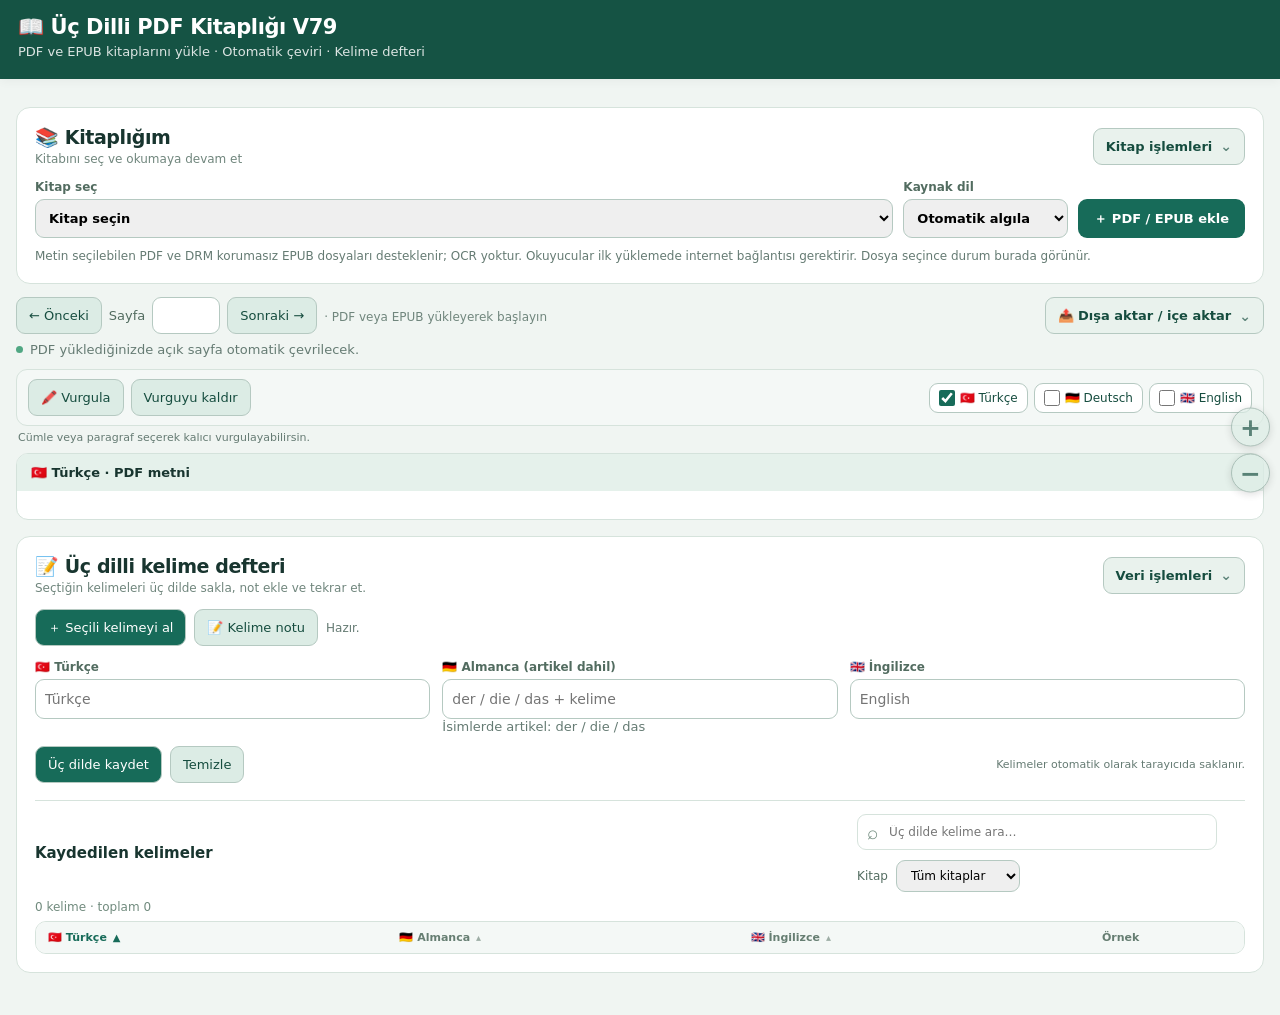
<file: index.html>
<!doctype html><html lang="tr"><head><meta charset="utf-8"><meta name="viewport" content="width=device-width,initial-scale=1"><title>Üç Dilli PDF Kitaplığı</title><style>
:root{font-family:system-ui,-apple-system,sans-serif;color:#18352f;background:#f0f5f2}*{box-sizing:border-box}body{margin:0}header{background:#155344;color:white;padding:16px 20px}h1{margin:0;font-size:23px}header p{margin:5px 0;font-size:13px}main{max-width:1500px;margin:auto;padding:12px}button,input,select{font:inherit;border:1px solid #b5c9c1;border-radius:9px;padding:9px}button{background:#dcece5;color:#164d3f;cursor:pointer}button.primary{background:#176b59;color:white}button:disabled{opacity:.5}nav,.actions{display:flex;align-items:center;flex-wrap:wrap;gap:8px;margin:10px 0}nav input{width:90px}.cols{display:grid;grid-template-columns:repeat(3,minmax(0,1fr));gap:10px}.panel,section{background:white;border:1px solid #d4e2db;border-radius:12px;overflow:hidden}.panel h3{background:#e5f1eb;margin:0;padding:12px}.text{padding:14px;white-space:pre-wrap;line-height:1.85;overflow-wrap:anywhere;max-height:70vh;overflow-y:auto}.token{cursor:pointer}.token.chosen{background:#ffe4a1}.note{color:#657b73;font-size:13px}section{margin-top:12px;padding:14px}section h2{margin-top:0}.field label{display:block;font-size:13px;font-weight:650}.field input{width:100%}.article.der{color:#2563eb}.article.die{color:#dc2626}.article.das{color:#16a34a}.entry{padding:8px;background:#f4f8f6;margin:6px 0;border-radius:8px}.entry button{float:right;padding:4px 8px}.warn{background:#fff5dc;padding:9px;border-radius:8px}.hidden{display:none}@media(max-width:850px){.cols{grid-template-columns:1fr}.text{max-height:40vh}}
.translated-part{margin:0 0 1em;padding-bottom:.45em;border-bottom:1px solid #edf1ee;line-height:1.8}
.sentence-unit{border-radius:5px;cursor:pointer;box-decoration-break:clone;-webkit-box-decoration-break:clone;transition:background-color .15s}
.sentence-unit.sentence-active{background:#ffe39a!important;outline:1px solid #e6b85a}
.sentence-unit .token.chosen{background:#b4e3d2}
.token.has-note{border-bottom:2px dotted #bf7a13}.note-overlay[hidden]{display:none}.note-overlay{position:fixed;inset:0;z-index:1000;background:#0009;display:flex;align-items:center;justify-content:center;padding:16px}.note-dialog{width:min(560px,100%);max-height:90vh;overflow:auto;background:white;border-radius:14px;padding:22px;box-shadow:0 15px 50px #0004}.note-dialog h2{margin-top:0}
/* V66: Follow device appearance consistently in Chrome, Brave and Safari. */
@media (prefers-color-scheme: dark){
 :root{color-scheme:dark;color:#e2eee9;background:#151a19}
 body{background:#151a19;color:#e2eee9}
 header{background:#124c3e;color:#fff}
 .panel,section{background:#1c2321;border-color:#3b4a44;color:#e2eee9}
 .panel h3{background:#203b32;color:#f1f8f4}
 .translated-part{border-bottom-color:#37423e}
 button{background:#29473c;color:#e4f5ed;border-color:#49675b}
 button.primary{background:#176b59;color:white}
 input,select,textarea{background:#202826;color:#eef7f2;border-color:#52665d}
 input::placeholder,textarea::placeholder{color:#9aaba4}
 .note{color:#acbdb5}
 .entry{background:#27312d;color:#e2eee9}
 .warn{background:#4a3921;color:#fff0ce}
 .sentence-unit.sentence-active{background:#70571d!important;outline-color:#c6a14d}
 .token.chosen{background:#6d531f;color:#fff}
 .sentence-unit .token.chosen{background:#245b4a;color:#fff}
 .note-dialog{background:#222a27;color:#edf6f0}
 #libraryStatus{color:#f0a68b!important}
 #translationImport{background:#202826}
 label[style*="background:#f1f8f3"]{background:#263e33!important;border-color:#49675b!important;color:#e2eee9}
}
.sentence-unit.saved-highlight{background:#bcebc9!important;color:#153b28;border-radius:3px;box-decoration-break:clone;-webkit-box-decoration-break:clone}.sentence-unit.saved-highlight.sentence-active{background:#ffe39a!important;color:#322707;outline:1px solid #e6b85a}@media(prefers-color-scheme:dark){.sentence-unit.saved-highlight{background:#286b4b!important;color:#e5ffec}.sentence-unit.saved-highlight.sentence-active{background:#70571d!important;color:#fff3c8;outline-color:#c6a14d}}
/* V69: Persistent reading font size for all three columns. */
.text{font-size:var(--reading-font-size,16px)}
.reading-zoom{position:fixed;right:10px;top:50%;transform:translateY(-50%);z-index:90;display:flex;flex-direction:column;gap:7px;opacity:.68;transition:opacity .2s}
.reading-zoom:hover,.reading-zoom:focus-within{opacity:1}
.reading-zoom button{display:flex;align-items:center;justify-content:center;width:39px;height:39px;padding:0;border-radius:50%;font-size:25px;font-weight:650;line-height:1;background:#dcece5;color:#164d3f;border:1px solid #8ea99f;box-shadow:0 2px 9px #0003;touch-action:manipulation}
@media(prefers-color-scheme:dark){.reading-zoom button{background:#345a4c;color:#f0fff5;border-color:#759a8b}}

/* V70: optional reading languages and adaptive columns. */
.language-visibility{display:flex;gap:10px;flex-wrap:wrap;margin:12px 0 8px}
.language-visibility label{display:inline-flex;align-items:center;gap:5px;padding:7px 11px;border-radius:9px;border:1px solid #b5c9c1;cursor:pointer;background:#e5f1eb;color:#164d3f}
.language-visibility input{width:18px;height:18px;margin:0;accent-color:#176b59}
.reading-cols{grid-template-columns:repeat(var(--visible-reading-columns,1),minmax(0,1fr))}
.reading-cols>.panel[hidden]{display:none!important}
@media(max-width:850px){.reading-cols{grid-template-columns:1fr}}
@media(prefers-color-scheme:dark){.language-visibility label{background:#203b32;color:#e2eee9;border-color:#49675b}}

/* V71: coherent compact application interface; behavior and control IDs unchanged */
:root{--ui-border:#d6e3dc;--ui-surface:#fff;--ui-soft:#f4f8f6;--ui-ink:#18352f;--ui-accent:#176b59}
header{padding:15px max(18px,calc((100vw - 1500px)/2 + 12px));box-shadow:0 2px 10px #0000000c}
header h1{font-size:21px;letter-spacing:-.4px}header p{opacity:.85}
main{padding:16px 16px 42px;max-width:1530px}
.ui-card{background:var(--ui-surface);border:1px solid var(--ui-border);border-radius:14px;padding:18px;overflow:visible}
.ui-card h2{font-size:19px;letter-spacing:-.4px;margin:0}
.ui-muted{font-size:12px;color:#70867d;margin:3px 0 0}
.ui-section-heading{display:flex;align-items:center;justify-content:space-between;gap:12px;margin-bottom:14px}
.ui-library-controls{display:flex;align-items:end;gap:10px;flex-wrap:wrap}
.ui-field{display:flex;flex-direction:column;gap:5px;font-size:12px;font-weight:650;color:#526c60}
.ui-field select{height:39px;max-width:100%;font-size:13px}
.ui-book-picker{flex:1 1 330px;min-width:180px}.ui-book-picker select{width:100%}
.ui-source-picker{flex:0 1 165px}
.ui-upload{height:39px;display:inline-flex;align-items:center;justify-content:center;position:relative;overflow:hidden;border-radius:9px;background:#176b59;color:#fff;padding:0 16px;font-size:13px;font-weight:650;cursor:pointer;white-space:nowrap}
.ui-upload input{position:absolute;inset:0;width:100%;height:100%;opacity:0;cursor:pointer;font-size:100px}
.ui-library-status{font-size:12px!important;font-weight:400!important;margin:10px 0 0;line-height:1.45;white-space:pre-wrap}
.reader-toolbar{display:flex;justify-content:space-between;align-items:center;gap:10px;flex-wrap:wrap;margin:13px 0 7px}
.ui-page-controls{display:flex;align-items:center;gap:7px;flex-wrap:wrap}
.ui-page-controls button,.reading-tools button,.ui-word-toolbar button,.ui-save-row button{height:37px;padding:7px 12px;font-size:13px}
.ui-page-input{display:flex;align-items:center;gap:7px;font-size:13px;color:#526c60}
.ui-page-input input{width:68px;height:37px;padding:6px 8px;font-size:13px}
.ui-page-controls #pageLabel{font-size:12px}
.ui-menu{position:relative;flex-shrink:0}
.ui-menu>summary{list-style:none;display:flex;align-items:center;gap:8px;justify-content:space-between;border:1px solid #b5c9c1;background:#e9f2ed;color:#164d3f;border-radius:9px;padding:9px 12px;cursor:pointer;font-size:13px;font-weight:600;min-height:37px;user-select:none}
.ui-menu>summary::-webkit-details-marker{display:none}
.ui-chevron{opacity:.65;font-size:14px}
.ui-menu[open]>summary{background:#d9ebe1}
.ui-menu-content{position:absolute;right:0;top:calc(100% + 5px);width:245px;max-width:calc(100vw - 36px);background:var(--ui-surface);border:1px solid var(--ui-border);box-shadow:0 12px 32px #0002;border-radius:12px;padding:10px;z-index:120;display:flex;flex-direction:column;gap:5px}
.ui-menu-content button,.ui-import-label{display:block;text-align:left;width:100%;font-size:13px;padding:9px 10px;border-radius:8px;background:var(--ui-soft);border:1px solid transparent;color:var(--ui-ink);cursor:pointer;line-height:1.4}
.ui-menu-content button:hover,.ui-import-label:hover{border-color:#91b8a5}
.ui-menu-title{font-size:11px;text-transform:uppercase;letter-spacing:.07em;font-weight:700;color:#718b7e;padding:8px 7px 3px}
.ui-import-label{position:relative;overflow:hidden}
.ui-import-label input{position:absolute;inset:0;width:100%;height:100%;opacity:0;cursor:pointer;font-size:100px}
.ui-danger{color:#a23930!important}
.ui-status-line{display:flex;align-items:center;gap:7px;margin:4px 0 12px;font-size:12px;min-height:16px}
.ui-status-dot{width:7px;height:7px;border-radius:50%;background:#50a783;flex-shrink:0}
.reading-tools{display:flex;align-items:center;justify-content:space-between;gap:8px;flex-wrap:wrap;padding:9px 11px;border:1px solid var(--ui-border);background:var(--ui-soft);border-radius:11px}
.ui-highlight-actions{display:flex;gap:7px;flex-wrap:wrap}
.reading-tools .language-visibility{margin:0;gap:6px}
.reading-tools .language-visibility label{padding:6px 9px;font-size:12px;background:var(--ui-surface)}
.reading-tools .language-visibility input{width:16px;height:16px}
.ui-inline-status{font-size:11px;margin:5px 2px 9px;min-height:13px}
.reading-cols{gap:12px}
.reading-cols .panel{border-radius:12px}
.reading-cols .panel h3{font-size:13px;font-weight:700;padding:11px 14px}
.vocab-card{margin-top:16px}
.ui-word-toolbar{display:flex;align-items:center;gap:8px;flex-wrap:wrap;margin-bottom:14px}
.ui-word-toolbar .note{font-size:12px}
.ui-word-fields{gap:12px;margin:0 0 12px}
.ui-word-fields .field label{font-size:12px;color:#526c60;margin-bottom:5px}
.ui-word-fields .field input{height:40px;font-size:14px}
.ui-save-row{display:flex;align-items:center;gap:8px;flex-wrap:wrap}
.ui-save-row #storageNote{margin-left:auto;font-size:11px}
.ui-vocab-divider{border-top:1px solid var(--ui-border);margin:17px 0 13px}
.ui-list-controls{display:flex;align-items:center;justify-content:space-between;gap:12px;flex-wrap:wrap;margin-bottom:12px}
.ui-list-controls h3{font-size:15px;margin:0}
.ui-list-controls label{display:flex;align-items:center;gap:8px;font-size:12px;color:#526c60}
.ui-list-controls select{font-size:12px;padding:7px 10px}
#saved .entry{border:1px solid var(--ui-border);padding:11px 12px;border-radius:10px}
button{transition:background .15s,border-color .15s,transform .1s}
button:active{transform:translateY(1px)}
@media(prefers-color-scheme:dark){:root{--ui-border:#3b4a44;--ui-surface:#1c2321;--ui-soft:#26332d;--ui-ink:#e2eee9;--ui-accent:#68b99b}.ui-muted,.ui-field,.ui-page-input,.ui-word-fields .field label,.ui-list-controls label{color:#a9bcb1}.ui-menu>summary{background:#29473c;color:#e4f5ed;border-color:#49675b}.ui-menu[open]>summary{background:#355c4b}.reading-tools .language-visibility label{background:#26332d;color:#e2eee9}.ui-upload{background:#176b59}.ui-menu-title{color:#adc6b8}}
@media(max-width:640px){main{padding:10px}.ui-card{padding:13px}.ui-section-heading{align-items:flex-start}.ui-book-picker{flex-basis:100%}.ui-source-picker{flex:1 1 140px}.ui-upload{flex:1 1 140px}.reader-toolbar{align-items:stretch}.ui-page-controls{flex:1}.ui-toolbar-right{margin-left:auto}.reading-tools{align-items:stretch}.reading-tools .language-visibility{width:100%}.ui-save-row #storageNote{margin-left:0;width:100%}.ui-word-fields{grid-template-columns:1fr}}

/* V72: compact vocabulary grid with expandable sentence context */
.vocab-card .ui-list-controls{margin-bottom:8px}
.vocab-count{font-size:12px;color:#718b7e;margin:0 0 7px}
.vocab-table{border:1px solid var(--ui-border);border-radius:11px;overflow:hidden}
.vocab-table-head,.vocab-row-main{display:grid;grid-template-columns:minmax(0,1fr) minmax(0,1fr) minmax(0,1fr) 78px 40px;gap:12px;align-items:center}
.vocab-table-head{background:var(--ui-soft);padding:9px 12px;font-size:11px;font-weight:700;color:#667e72}
.vocab-row{padding:10px 12px;border-top:1px solid var(--ui-border)}
.vocab-row:first-of-type{border-top:0}
.vocab-row-main{font-size:13px}
.vocab-cell{overflow-wrap:anywhere;line-height:1.4}
.vocab-book-meta{font-size:10px;color:#81968c;margin-top:4px;overflow-wrap:anywhere}
.vocab-example-cell{font-size:11px;white-space:nowrap}
.vocab-example-badge{color:#176b59;font-weight:650}
.vocab-remove{font-size:11px;padding:5px 6px;min-width:38px}
.vocab-expand{margin-top:7px}
.vocab-expand>summary{cursor:pointer;font-size:11px;color:#176b59;list-style:none;display:inline-flex;gap:8px;align-items:center;padding:4px 0}
.vocab-expand>summary::-webkit-details-marker{display:none}
.vocab-example{padding:11px 12px;margin:6px 0;border-radius:9px;background:var(--ui-soft);border:1px solid var(--ui-border)}
.vocab-example-source{font-size:11px;font-weight:600;color:#70867d;margin-bottom:7px}
.vocab-example-grid{display:grid;grid-template-columns:repeat(3,minmax(0,1fr));gap:12px}
.vocab-example-lang>span{font-size:10px;font-weight:700;color:#738b7f}
.vocab-example-lang p{margin:4px 0 0;font-size:12px;line-height:1.65;overflow-wrap:anywhere}
.vocab-word-mark{background:#bcebc9;color:#164d3f;padding:0 2px;border-radius:2px}
@media(prefers-color-scheme:dark){.vocab-example-badge,.vocab-expand>summary{color:#89d8b2}.vocab-word-mark{background:#286b4b;color:#e5ffec}}
@media(max-width:650px){.vocab-table-head{display:none}.vocab-row-main{grid-template-columns:minmax(0,1fr) minmax(0,1fr) 38px;gap:6px 10px}.vocab-cell:nth-child(3){grid-column:1/3}.vocab-example-cell{grid-column:1/3}.vocab-remove{grid-column:3;grid-row:1/3}.vocab-cell:before{content:attr(data-label) " ";font-size:10px;font-weight:700;color:#7a9186}.vocab-example-grid{grid-template-columns:1fr;gap:8px}}

/* V73: consistent sortable headers and compact live search */
.vocab-filter-controls{display:flex;align-items:center;gap:10px;flex-wrap:wrap}
.vocab-search-field{display:flex!important;align-items:center;position:relative;min-width:215px;flex:1 1 230px;max-width:360px}
.vocab-search-field input{width:100%;height:36px;padding:7px 12px 7px 31px;font-size:12px;background:var(--ui-surface);color:var(--ui-ink);border:1px solid var(--ui-border);border-radius:9px}
.vocab-search-icon{position:absolute;left:10px;font-size:19px;line-height:1;color:#718b7e;pointer-events:none}
.vocab-sort-heading{appearance:none;display:inline-flex;align-items:center;gap:6px;justify-content:flex-start;width:100%;min-width:0;border:0;background:transparent!important;color:inherit!important;padding:0;font:inherit;font-weight:700;text-align:left;cursor:pointer;box-shadow:none;transform:none!important}
.vocab-sort-heading:hover,.vocab-sort-heading.is-active{color:#176b59!important}
.vocab-sort-icon{font-size:10px;opacity:.6}
.vocab-sort-heading.is-active .vocab-sort-icon{opacity:1}
@media(prefers-color-scheme:dark){.vocab-sort-heading:hover,.vocab-sort-heading.is-active{color:#89d8b2!important}}
@media(max-width:650px){.vocab-filter-controls{width:100%}.vocab-search-field{max-width:none}.vocab-list-controls{align-items:stretch}}
</style></head><body><div class="reading-zoom" aria-label="Metin boyutu"><button type="button" onclick="changeReadingFont(1)" aria-label="Yazıyı büyüt" title="Yazıyı büyüt">+</button><button type="button" onclick="changeReadingFont(-1)" aria-label="Yazıyı küçült" title="Yazıyı küçült">−</button></div><header><h1>📖 Üç Dilli PDF Kitaplığı V79</h1><p>PDF ve EPUB kitaplarını yükle · Otomatik çeviri · Kelime defteri</p></header><main>
<section id="library" class="ui-card library-card">
 <div class="ui-section-heading"><div><h2>📚 Kitaplığım</h2><p class="ui-muted">Kitabını seç ve okumaya devam et</p></div>
 <details class="ui-menu"><summary aria-label="Kitap işlemleri">Kitap işlemleri <span class="ui-chevron">⌄</span></summary><div class="ui-menu-content"><button class="ui-danger" onclick="deleteBook()">Seçili kitabı kaldır</button><p class="ui-muted">Yalnızca seçili kitabı kitaplıktan kaldırır.</p></div></details></div>
 <div class="ui-library-controls"><label class="ui-field ui-book-picker"><span>Kitap seç</span><select id="bookSelect" onchange="switchBook(this.value)" aria-label="Kitap seç"><option value="none">Kitap seçin</option></select></label>
 <label class="ui-field ui-source-picker"><span>Kaynak dil</span><select id="pdfSourceLang" aria-label="PDF kaynak dili"><option value="auto">Otomatik algıla</option><option value="tr">🇹🇷 Türkçe</option><option value="de">🇩🇪 Almanca</option><option value="en">🇬🇧 İngilizce</option></select></label>
 <label class="ui-upload"><span>＋ PDF / EPUB ekle</span><input type="file" id="pdfInput" accept=".pdf,.epub,application/pdf,application/epub+zip" aria-label="PDF veya EPUB dosyası seç — otomatik kitaplığa eklenir"></label></div>
 <p class="note ui-library-status" id="libraryStatus">Metin seçilebilen PDF ve DRM korumasız EPUB dosyaları desteklenir; OCR yoktur. Okuyucular ilk yüklemede internet bağlantısı gerektirir. Dosya seçince durum burada görünür.</p>
</section>
<div class="reader-toolbar">
 <div class="ui-page-controls"><button onclick="move(-1)" aria-label="Önceki sayfa">← Önceki</button><label class="ui-page-input">Sayfa <input type="number" id="pageInput" min="1" max="1477" onchange="jump()"></label><button onclick="move(1)" aria-label="Sonraki sayfa">Sonraki →</button><span id="pageLabel" class="ui-muted"></span></div>
 <div class="ui-toolbar-right">
 <details class="ui-menu"><summary>📤 Dışa aktar / içe aktar <span class="ui-chevron">⌄</span></summary><div class="ui-menu-content"><div class="ui-menu-title">Çeviriler</div><button onclick="exportTranslations()">JSON dışa aktar</button><button onclick="exportTranslationsCSV()">CSV dışa aktar</button><label class="ui-import-label">JSON / CSV içe aktar<input id="translationImport" type="file" accept=".json,.csv,application/json,text/csv" onchange="importTranslations(this)"></label><div class="ui-menu-title">Kelime defteri</div><button onclick="downloadCSV()">Kelimeler: CSV dışa aktar</button><span id="transferStatus" class="note"></span></div></details>
 </div>
</div>
<div class="ui-status-line"><span class="ui-status-dot"></span><span class="note" id="translationStatus"></span></div>
<div class="reading-tools">
 <div class="ui-highlight-actions"><button onclick="saveTextHighlight()">🖍️ Vurgula</button><button onclick="removeTextHighlight()">Vurguyu kaldır</button></div>
 <div class="language-visibility" role="group" aria-label="Görüntülenecek diller"><label><input type="checkbox" id="showTr" checked onchange="toggleReadingLanguage('tr',this.checked)"> 🇹🇷 Türkçe</label><label><input type="checkbox" id="showDe" onchange="toggleReadingLanguage('de',this.checked)"> 🇩🇪 Deutsch</label><label><input type="checkbox" id="showEn" onchange="toggleReadingLanguage('en',this.checked)"> 🇬🇧 English</label></div>
</div>
<div class="ui-inline-status note" id="highlightStatus">Cümle veya paragraf seçerek kalıcı vurgulayabilirsin.</div>
<div class="cols reading-cols" id="readingCols"><article class="panel" data-reading-lang="tr"><h3>🇹🇷 Türkçe · PDF metni</h3><div class="text" id="trText"></div></article><article class="panel" data-reading-lang="de"><h3>🇩🇪 Deutsch · otomatik çeviri</h3><div class="text" id="deText"></div></article><article class="panel" data-reading-lang="en"><h3>🇬🇧 English · automatic translation</h3><div class="text" id="enText"></div></article></div><section class="ui-card vocab-card"><div class="ui-section-heading"><div><h2>📝 Üç dilli kelime defteri</h2><p class="ui-muted">Seçtiğin kelimeleri üç dilde sakla, not ekle ve tekrar et.</p></div>
<details class="ui-menu"><summary>Veri işlemleri <span class="ui-chevron">⌄</span></summary><div class="ui-menu-content">
<div class="ui-menu-title">Kelimeler</div><button onclick="downloadCSV()">CSV dışa aktar</button><button onclick="downloadWordsJSON()">JSON dışa aktar</button><label class="ui-import-label">JSON / CSV birleştir<input type="file" accept=".json,.csv,application/json,text/csv" onchange="importBackup(this)"></label>
<div class="ui-menu-title">Notlar</div><button onclick="downloadNotesJSON()">Notları JSON dışa aktar</button><button onclick="downloadNotesCSV()">Notları CSV dışa aktar</button><label class="ui-import-label">Notları JSON / CSV birleştir<input type="file" accept=".json,.csv" onchange="importNotes(this)"></label><span id="notesTransferStatus" class="note"></span>
</div></details></div>
<div class="ui-word-toolbar"><button class="primary" onclick="takeWord()">＋ Seçili kelimeyi al</button><button onclick="openSelectedNote()">📝 Kelime notu</button><span id="status" class="note">Hazır.</span></div>
<div class="cols ui-word-fields"><div class="field"><label>🇹🇷 Türkçe</label><input id="tr" placeholder="Türkçe"></div><div class="field"><label>🇩🇪 Almanca (artikel dahil)</label><input id="de" placeholder="der / die / das + kelime" oninput="preview()"><div id="articlePreview" class="note"></div></div><div class="field"><label>🇬🇧 İngilizce</label><input id="en" placeholder="English"></div></div>
<div class="ui-save-row"><button class="primary" id="saveWordButton" onclick="saveWord()">Üç dilde kaydet</button><button onclick="clearFields()">Temizle</button><span id="storageNote" class="note">Kelimeler otomatik olarak tarayıcıda saklanır.</span></div>
<div class="ui-vocab-divider"></div>
<div class="ui-list-controls"><h3>Kaydedilen kelimeler</h3><div class="vocab-filter-controls"><label class="vocab-search-field"><span class="vocab-search-icon" aria-hidden="true">⌕</span><input id="wordSearch" type="search" placeholder="Üç dilde kelime ara…" aria-label="Kaydedilen kelimelerde ara" oninput="renderSaved()" autocomplete="off"></label><label>Kitap <select id="wordBookFilter" onchange="renderSaved()"><option value="all">Tüm kitaplar</option></select></label></div></div>
<div id="saved"></div></section></main><div id="noteOverlay" class="note-overlay" hidden><div class="note-dialog" role="dialog" aria-modal="true" aria-labelledby="noteHeading"><h2 id="noteHeading">📝 Kelime notu</h2><div id="noteContext" class="note"></div><label for="noteEditor">Notun</label><textarea id="noteEditor" rows="5" placeholder="Bu kelimeyle ilgili notunu yaz…" style="width:100%;font:inherit;padding:10px;border:1px solid #a8c5b9;border-radius:8px;resize:vertical"></textarea><p id="noteStatus" class="note"></p><div class="actions"><button class="primary" onclick="saveSelectedNote()">Notu kaydet</button><button onclick="deleteSelectedNote()">Notu sil</button><button onclick="closeNote()">Kapat</button></div></div></div><script>
// Early diagnostic bootstrap: independent from the large book data / translation script.
(function(){
 var field=document.getElementById('pdfInput');
 var status=document.getElementById('libraryStatus');
 function say(msg){if(status){status.textContent=msg;status.style.color='#155344';}}
 window.addEventListener('error',function(e){if(status && field.files && field.files.length){say('⚠ JavaScript hatası: '+(e.message||'bilinmeyen hata')+' (satır '+(e.lineno||'?')+')');}},true);
 window.addEventListener('unhandledrejection',function(e){if(status && field.files && field.files.length){say('⚠ İşlem hatası: '+String(e.reason&&e.reason.message||e.reason));}});
 var last='';
 function picked(){
  var file=field.files&&field.files[0];if(!file)return;
  var sig=file.name+'|'+file.size+'|'+file.lastModified;
  if(sig===last)return;last=sig;
  say('✓ Kitap algılandı: '+file.name+' ('+Math.round(file.size/1024)+' KB). Okuyucu başlatılıyor…');
  setTimeout(function(){
   if(typeof window.handlePDFSelection==='function'){
    try{window.handlePDFSelection(field)}catch(e){say('⚠ Yükleme çağrısı hatası: '+e.message)}
   }else{say('⚠ Ana uygulama kodu başlatılamadı. PDF işleyici bulunamadı.');}
  },30);
 }
 field.addEventListener('change',picked);field.addEventListener('input',picked);
 window.addEventListener('focus',function(){setTimeout(picked,250)});
 setInterval(picked,800);
})();
</script><script>let pages=[];
const OFFLINE_FIRST=[];
let offlineMode=false;
let BOOK='threepdf_no_book_page', CACHE='threepdf_no_book_translations'; const LEGACY='risale_words_v8';
let pos=11, picked=null, seq=0, words=[], cached={};
let currentBook='none'; let sourceLang='tr';
try{pos=Math.max(0,Math.min(pages.length-1,Number(localStorage.getItem(BOOK)||12)-1))}catch(e){}
try{let w=JSON.parse(localStorage.getItem(LEGACY)||'[]');if(Array.isArray(w))words=w.filter(x=>Array.isArray(x)&&x.length===3)}catch(e){}
try{cached=JSON.parse(localStorage.getItem(CACHE)||'{}')||{}}catch(e){}
const $=id=>document.getElementById(id);
function esc(s){return String(s||'').replace(/[&<>"']/g,c=>({'&':'&amp;','<':'&lt;','>':'&gt;','"':'&quot;',"'":'&#39;'}[c]))}
function tokens(s,lang){return String(s||'').split(/(\s+)/).map(t=>t.trim()?'<span class="token" data-lang="'+lang+'" onclick="choose(this,event)">'+esc(t)+'</span>':t).join('')}
// V18: paragraph-level durable translation cache and bounded background retry.
let PART_CACHE='threepdf_no_book_parts';
let partCache={};
try{partCache=JSON.parse(localStorage.getItem(PART_CACHE)||'{}')||{}}catch(e){}
// V44: durable IndexedDB storage for translations, vocabulary and word lookup cache.
// Legacy localStorage records are read for one-time, non-destructive migration.
const STORE_DB='three_language_reader_data_v44';
let storageDBPromise=null, saveTimers=new Map(), saveVersions=new Map(), saveFailures=new Set();
function openDataDB(){
 if(!window.indexedDB)return Promise.reject(Error('IndexedDB desteklenmiyor'));
 if(!storageDBPromise)storageDBPromise=new Promise((resolve,reject)=>{
  const r=indexedDB.open(STORE_DB,1);
  r.onupgradeneeded=()=>{if(!r.result.objectStoreNames.contains('records'))r.result.createObjectStore('records')};
  r.onsuccess=()=>resolve(r.result);r.onerror=()=>reject(r.error||Error('Veritabanı açılamadı'));
 }).catch(e=>{storageDBPromise=null;throw e});
 return storageDBPromise;
}
// V54: local-file fallback when Brave cannot open IndexedDB.
const FALLBACK_PREFIX='three_reader_v53_';
let storageMode='checking';
function fallbackRead(key){const raw=localStorage.getItem(FALLBACK_PREFIX+key);return raw===null?undefined:JSON.parse(raw)}
function fallbackWrite(key,value){const encoded=JSON.stringify(value);localStorage.setItem(FALLBACK_PREFIX+key,encoded);if(localStorage.getItem(FALLBACK_PREFIX+key)!==encoded)throw Error('Yerel kayıt doğrulanamadı');return true}
async function storageEngine(){
 if(storageMode==='indexeddb'||storageMode==='local')return storageMode;
 try{const db=await openDataDB();db.transaction('records','readonly');storageMode='indexeddb'}
 catch(e){try{const test=FALLBACK_PREFIX+'test';localStorage.setItem(test,'ok');if(localStorage.getItem(test)!=='ok')throw Error('Depolama testi başarısız');localStorage.removeItem(test);storageMode='local';storageNotice('ℹ IndexedDB kullanılamıyor; doğrulamalı yerel kayıt etkin. Tarayıcı verilerini temizlemeyin.')}catch(err){storageMode='unavailable';throw Error('IndexedDB ve localStorage kullanılamıyor: '+err.message)}}
 return storageMode;
}
async function dataRead(key){const mode=await storageEngine();if(mode==='local')return fallbackRead(key);const db=await openDataDB();return new Promise((resolve,reject)=>{const r=db.transaction('records','readonly').objectStore('records').get(key);r.onsuccess=()=>resolve(r.result);r.onerror=()=>reject(r.error||Error('Okuma başarısız'))})}
async function dataWrite(key,value){const mode=await storageEngine();if(mode==='local')return fallbackWrite(key,value);const db=await openDataDB();return new Promise((resolve,reject)=>{const tx=db.transaction('records','readwrite');tx.objectStore('records').put(value,key);tx.oncomplete=()=>resolve(true);tx.onerror=()=>reject(tx.error||Error('Yazma başarısız'));tx.onabort=()=>reject(tx.error||Error('Yazma iptal edildi'))})}
function storageNotice(message){const el=$('storageNote');if(el)el.textContent=message}
function queueDataSave(key,value,delay=0){
 const version=(saveVersions.get(key)||0)+1;saveVersions.set(key,version);
 if(saveTimers.has(key))clearTimeout(saveTimers.get(key));
 // Snapshot now: changing books must not change the pending record.
 const snapshot=JSON.stringify(value);
 const timer=setTimeout(async()=>{
  saveTimers.delete(key);
  try{await dataWrite(key,JSON.parse(snapshot));
   const check=await dataRead(key);
   if(JSON.stringify(check)!==snapshot)throw Error('Kaydedilen veri doğrulanamadı');
   if(saveVersions.get(key)===version){saveFailures.delete(key);if(!saveFailures.size)storageNotice('✓ Kayıtlar '+(storageMode==='local'?'yerel depoya':'IndexedDB’ye')+' kaydedildi ve doğrulandı.');}
  }catch(e){saveFailures.add(key);storageNotice('⚠ Kayıt doğrulanamadı: '+(e.message||e)+'. JSON/CSV yedeği al.');}
 },delay);
 saveTimers.set(key,timer);
}
async function loadStoredObject(key,legacyKey,fallback){
 try{const stored=await dataRead(key);if(stored!==undefined)return stored;}catch(e){storageNotice('⚠ IndexedDB açılamadı; eski kayıtlar okunuyor.');}
 let old=fallback;try{const parsed=JSON.parse(localStorage.getItem(legacyKey)||'null');if(parsed!==null)old=parsed}catch(e){}
 if(old&&((Array.isArray(old)&&old.length)||(!Array.isArray(old)&&Object.keys(old).length)))queueDataSave(key,old,0);
 return old;
}
function bookPartsKey(){return 'parts:'+PART_CACHE}
function bookLegacyKey(){return 'legacy:'+CACHE}
async function hydrateBookRecords(bookId){
 const partsKey=bookPartsKey(),legacyKey=bookLegacyKey();
 const [p,c]=await Promise.all([loadStoredObject(partsKey,PART_CACHE,partCache),loadStoredObject(legacyKey,CACHE,cached)]);
 if(bookId!==currentBook)return false;
 partCache=p&&typeof p==='object'&&!Array.isArray(p)?p:{};
 cached=c&&typeof c==='object'&&!Array.isArray(c)?c:{};
 return true;
}
const jobs=new Map();let runnerActive=false,runnerTimer=null,lastRequest=0;
// Background work is limited to one page at a time, keeping memory use bounded.
let backgroundCursor=1, backgroundTimer=null, backgroundStopped=false;
// V59: Only the page currently being read is translated. No background scanning.
const backgroundEnabled=false;
function setBackgroundEnabled(){ /* Legacy compatibility: intentionally disabled. */ }
// V57: foreground actions preempt automatic background translation.
let lastUserActivity=Date.now(),lastBackgroundRequest=0;
const BACKGROUND_GAP=9000, USER_IDLE_GAP=12000;
function markReaderActivity(){lastUserActivity=Date.now()}
['pointerdown','keydown','touchstart'].forEach(event=>document.addEventListener(event,markReaderActivity,{passive:true}));
function serviceSummary(){
 const now=Date.now(),blocked=Object.entries(providerState).filter(([_,v])=>v.until>now);
 if(!blocked.length)return '';
 return ' · Servis bekleme: '+blocked.map(([name,v])=>name+' '+Math.ceil((v.until-now)/60000)+' dk').join(', ');
}

let BACKGROUND_CURSOR_KEY='threepdf_no_book_cursor';
try{backgroundCursor=Math.max(1,Math.min(pages.length,Number(localStorage.getItem(BACKGROUND_CURSOR_KEY)||1)))}catch(e){}
// A conservative, local heuristic. Ambiguous or very short documents require manual selection.
function detectSourceLanguage(text){
 const t=String(text||'').slice(0,24000).toLocaleLowerCase();
 const words=(t.match(/[\p{L}]+/gu)||[]);if(words.length<25)return null;
 const counts={tr:0,de:0,en:0};
 const common={tr:['ve','bir','bu','için','olan','ile','olarak','çok','daha','değil','şu','ama','gibi','ben','biz','siz','var','yok'],de:['und','der','die','das','ist','nicht','mit','ein','eine','für','auf','von','sich','auch','den','dem','des','werden'],en:['the','and','of','to','in','is','that','for','with','are','was','this','from','have','not','you','they','their']};
 for(const w of words)for(const lang of ['tr','de','en'])if(common[lang].includes(w))counts[lang]++;
 counts.tr+=(t.match(/[ğıışş]/g)||[]).length*0.8;
 counts.de+=(t.match(/[äöüß]/g)||[]).length*0.5;
 const ranked=Object.entries(counts).sort((a,b)=>b[1]-a[1]);
 return ranked[0][1]>=5&&ranked[0][1]>=ranked[1][1]*1.35?ranked[0][0]:null;
}
const translationTargets=()=>['tr','de','en'].filter(l=>l!==sourceLang);
function pageOnlineComplete(n){
  const text=pages[n-1]||'';
  if(!text.trim())return false;
  const e=partCache[n];
  if(e && e.sourceLength===text.length && e.pieces?.length && e.pieces.every(p=>translationTargets().every(l=>p[l])))return true;
  const legacy=cached[n];
  return !!(translationTargets().every(l=>legacy?.[l]));
}
function updateBookProgress(){ /* İlerleme bandı kaldırıldı. */ }
function findBackgroundPage(){
  for(let offset=0;offset<pages.length;offset++){
    const n=(backgroundCursor-1+offset)%pages.length+1;
    if((pages[n-1]||'').trim()&&!pageOnlineComplete(n)){
      backgroundCursor=n%pages.length+1;
      try{localStorage.setItem(BACKGROUND_CURSOR_KEY,String(backgroundCursor))}catch(e){}
      return n;
    }
  }
  return null;
}
function scheduleBackground(ms=2000){
  if(backgroundTimer)clearTimeout(backgroundTimer);
  if(!backgroundEnabled){backgroundTimer=null;return;}
  backgroundTimer=setTimeout(backgroundTick,ms);
}
function backgroundTick(){
  if(!backgroundEnabled){backgroundTimer=null;updateBookProgress();return;}
  updateBookProgress();
  if(document.hidden){scheduleBackground(30000);return}
  if(!navigator.onLine){scheduleBackground(30000);return}
  // Do not flood the queue. The open page is always processed first.
  if(jobs.size===0 && !runnerActive && Date.now()>=serviceCooldownUntil && Date.now()-lastUserActivity>=USER_IDLE_GAP && Date.now()-lastBackgroundRequest>=BACKGROUND_GAP){
    const page=findBackgroundPage();
    if(page!==null){lastBackgroundRequest=Date.now();enqueuePage(page);}
  }
  scheduleBackground(5000);
}

const sleep=ms=>new Promise(r=>setTimeout(r,ms));
function splitParagraphs(text){
  // Preserve the order of the PDF text, even when the PDF has no blank lines.
  const paragraphs=String(text||'').trim().split(/\n\s*\n+/).filter(Boolean);
  const output=[];
  for(const paragraph of paragraphs){
    let rest=paragraph.trim();
    while(rest.length>420){
      let at=rest.lastIndexOf(' ',420);if(at<180)at=420;
      output.push(rest.slice(0,at).trim());rest=rest.slice(at).trim();
    }
    if(rest)output.push(rest);
  }
  return output;
}
function getEntry(page){
  const text=pages[page-1]||'', pieces=splitParagraphs(text);
  let e=partCache[page];
  if(!e||e.sourceLength!==text.length||!Array.isArray(e.pieces)||e.pieces.length!==pieces.length||e.pieces.some((p,i)=>!p||p[sourceLang]!==pieces[i])){
    e={sourceLength:text.length,pieces:pieces.map(src=>({tr:sourceLang==='tr'?src:'',de:sourceLang==='de'?src:'',en:sourceLang==='en'?src:''}))};
    // Migrate only full-page translations from previous versions, without
    // guessing which sentence belongs to which paragraph.
    partCache[page]=e;
  }
  return e;
}
function persistParts(){queueDataSave(bookPartsKey(),partCache);return true}

// V51: Sentence highlighting across all three language panels.
// Existing paragraph translations remain untouched. Sentence positions in translated
// paragraphs are approximate when a translation merges or splits sentences.
let activeSentence=null;
function sentenceChunks(text){
 const value=String(text||'');
 const chunks=value.match(/[^.!?…\n]+(?:[.!?…]+[”’"')\]]*)?\s*|\n+/gu)||[];
 return chunks.length?chunks:[value];
}
function sentenceMarkup(text,lang,part){
 return sentenceChunks(text).map((chunk,index)=>'<span class="sentence-unit" data-sentence="'+index+'" data-part="'+part+'" onclick="highlightSentence('+part+','+index+')">'+tokens(chunk,lang)+'</span>').join('');
}
/* V74: Never claim a false sentence-to-sentence alignment. Translations are stored
   by paragraph; their sentence segmentation may differ across languages. */
function alignedSentenceUnit(part,index,originLang,targetLang){
 const panel=$(targetLang+'Text');if(!panel)return null;
 const candidates=[...panel.querySelectorAll('.sentence-unit[data-part="'+part+'"]')];
 if(!candidates.length)return null;
 if(!originLang||originLang===targetLang)return candidates[Math.min(index,candidates.length-1)];
 const origin=$(originLang+'Text');
 const original=origin?[...origin.querySelectorAll('.sentence-unit[data-part="'+part+'"]')]:[];
 // Exact index is only trustworthy when this paragraph contains one sentence in both languages.
 if(original.length===1&&candidates.length===1)return candidates[0];
 // Otherwise select the entire corresponding paragraph instead of an unverified, potentially wrong sentence.
 return candidates;
}
function highlightSentence(part,index,force=false,originLang=null){
 const same=activeSentence&&activeSentence.part===part&&activeSentence.index===index&&activeSentence.originLang===originLang;
 activeSentence=(!force&&same)?null:{part,index,originLang};
 document.querySelectorAll('.sentence-unit.sentence-active').forEach(el=>el.classList.remove('sentence-active'));
 if(!activeSentence)return;
 for(const lang of ['tr','de','en']){
  const target=alignedSentenceUnit(part,index,originLang,lang);
  if(!target)continue;
  const elements=Array.isArray(target)?target:[target];
  elements.forEach(el=>el.classList.add('sentence-active'));
  if(originLang&&lang!==originLang){
   const first=elements[0],panel=$(lang+'Text');
   requestAnimationFrame(()=>{
    if(!first?.isConnected||!panel)return;
    const rect=first.getBoundingClientRect(),box=panel.getBoundingClientRect();
    const top=Math.max(box.top,0),bottom=Math.min(box.bottom,window.innerHeight);
    if(rect.bottom<top+12||rect.top>bottom-12)first.scrollIntoView({behavior:'smooth',block:'center',inline:'nearest'});
   });
  }
 }
}
function restoreSentenceHighlight(){
 if(activeSentence){const {part,index,originLang}=activeSentence;activeSentence=null;highlightSentence(part,index,true,originLang)}
}

const HIGHLIGHT_KEY='threepdf_saved_highlights_v67';
let savedHighlights={};try{savedHighlights=JSON.parse(localStorage.getItem(HIGHLIGHT_KEY)||'{}')||{}}catch(e){}
let highlightSelection=null;
function selectedHighlightUnits(){
 const sel=window.getSelection();if(!sel||sel.isCollapsed||!sel.rangeCount)return [];
 const range=sel.getRangeAt(0),result=[];
 for(const lang of ['tr','de','en']){
  const panel=$(lang+'Text');if(!panel||!panel.contains(range.commonAncestorContainer))continue;
  panel.querySelectorAll('.sentence-unit').forEach(el=>{try{if(range.intersectsNode(el))result.push({lang,part:Number(el.dataset.part),index:Number(el.dataset.sentence)})}catch(e){}});
 }return result;
}
function rememberHighlightSelection(){const found=selectedHighlightUnits();if(found.length)highlightSelection={book:currentBook,page:pos+1,units:found}}
document.addEventListener('selectionchange',()=>{if(!window.getSelection()?.isCollapsed)rememberHighlightSelection()});
function highlightId(lang,part,index){return lang+':'+part+':'+index}
function highlightPageKey(){return currentBook+'::'+(pos+1)}
function applySavedHighlights(){
 const saved=savedHighlights[highlightPageKey()]||[];
 document.querySelectorAll('.text .sentence-unit').forEach(el=>{const lang=el.closest('.text')?.id.replace('Text','');el.classList.toggle('saved-highlight',saved.includes(highlightId(lang,Number(el.dataset.part),Number(el.dataset.sentence))))});
}
function updateSavedHighlights(add){
 const selected=selectedHighlightUnits();
 const units=selected.length?selected:(highlightSelection?.book===currentBook&&highlightSelection?.page===pos+1?highlightSelection.units:[]);
 if(!units.length){$('highlightStatus').textContent='Önce metinden bir cümle veya paragraf seç.';return}
 const key=highlightPageKey(),values=new Set(savedHighlights[key]||[]);
 for(const u of units){const id=highlightId(u.lang,u.part,u.index);if(add)values.add(id);else values.delete(id)}
 if(values.size)savedHighlights[key]=[...values];else delete savedHighlights[key];
 try{localStorage.setItem(HIGHLIGHT_KEY,JSON.stringify(savedHighlights));$('highlightStatus').textContent=add?'✓ Vurgu kaydedildi.':'✓ Vurgu kaldırıldı.'}catch(e){$('highlightStatus').textContent='⚠ Vurgu kaydedilemedi: '+e.message}
 applySavedHighlights();window.getSelection()?.removeAllRanges();highlightSelection=null;
}
function saveTextHighlight(){updateSavedHighlights(true)}
function removeTextHighlight(){updateSavedHighlights(false)}
function showParts(page){
 if(page!==pos+1)return;
 const e=getEntry(page),old=cached[page]||{};
 for(const lang of ['tr','de','en']){
  const content=lang!==sourceLang&&!e.pieces.some(p=>p[lang])&&old[lang]
    ?sentenceMarkup(old[lang],lang,0)
    :e.pieces.map((p,i)=>'<div class="translated-part" data-part="'+i+'">'+(p[lang]?sentenceMarkup(p[lang],lang,i):'<span class="note">⏳ '+(i+1)+'. bölüm çeviri bekliyor…</span>')+'</div>').join('');
  $(lang+'Text').innerHTML=content||'<span class="note">Bu sayfada metin yok.</span>';
 }
 restoreSentenceHighlight();markNotes();applySavedHighlights();
 const finished=e.pieces.filter(p=>translationTargets().every(l=>p[l])).length;
 $('translationStatus').textContent=errorByPage[page]||(finished===e.pieces.length?'✓ Tüm bölümler çevrildi ve kaydedildi ('+finished+'/'+e.pieces.length+').':'Çevrilen bölüm: '+finished+'/'+e.pieces.length+' · Açık sayfanın eksikleri çevriliyor.');
}
function offlineFirst(){offlineMode=false;render();}
function showOfflineFirst(){
  activeSentence=null;
  $('pageInput').value=12;
  $('pageLabel').textContent='';
  for(const lang of ['tr','de','en']){
    $(lang+'Text').innerHTML=OFFLINE_FIRST.map((p,i)=>'<div class="translated-part" data-part="'+i+'">'+sentenceMarkup(p[lang],lang,i)+'</div>').join('');
  }
  $('translationStatus').textContent='✓ Birinci Söz: '+OFFLINE_FIRST.length+' eşleştirilmiş bölüm cihazda hazır. İnternet gerekmez.';
}
function render(){
  if(!pages.length){$('pageInput').value='';$('pageLabel').textContent=' · PDF veya EPUB yükleyerek başlayın';for(const lang of ['tr','de','en'])$(lang+'Text').textContent='';$('translationStatus').textContent='PDF yüklediğinizde açık sayfa otomatik çevrilecek.';return;}
  if(offlineMode){offlineMode=false;}
  const n=pos+1;
  activeSentence=null;
  $('pageInput').value=n;
  $('pageLabel').textContent=' / '+pages.length+' · '+(currentBook.startsWith('epub_')?'EPUB bölümü/sayfası ':'PDF sayfası ')+n;
  
  showParts(n);
  try{localStorage.setItem(BOOK,String(n))}catch(e){}
  jobs.clear(); // Do not keep translating pages after navigating away.
  delete errorByPage[n];
  enqueuePage(n);
}
function move(n){if(!pages.length)return;activeSentence=null;offlineMode=false;pos=Math.max(0,Math.min(pages.length-1,pos+n));picked=null;render()}
function jump(){if(!pages.length)return;activeSentence=null;offlineMode=false;let n=Number($('pageInput').value);if(Number.isFinite(n)){pos=Math.max(0,Math.min(pages.length-1,n-1));picked=null;render()}}
function jumpFirst(){offlineFirst()}
function resume(){offlineMode=false;try{pos=Math.max(0,Math.min(pages.length-1,Number(localStorage.getItem(BOOK)||12)-1))}catch(e){}render()}

/* V72: Capture the selected word's original sentence and available translations. */
function alignedContextText(lang,part,index,originLang){
 const match=alignedSentenceUnit(part,index,originLang,lang);
 if(!match)return '';
 const elements=Array.isArray(match)?match:[match];
 return elements.map(el=>el.textContent).join(' ').replace(/\s+/g,' ').trim();
}
function captureWordSentenceContext(el){
 const unit=el.closest('.sentence-unit');if(!unit||currentBook==='none')return null;
 const part=Number(unit.dataset.part),index=Number(unit.dataset.sentence),lang=el.dataset.lang;
 const sentences={tr:'',de:'',en:''};
 for(const target of ['tr','de','en'])sentences[target]=alignedContextText(target,part,index,lang);
 return {book:currentBook,page:pos+1,part,index,lang,sentences};
}
function completeWordSentenceContext(context){
 if(!context)return null;
 const copy={...context,sentences:{...context.sentences}};
 if(context.book===currentBook&&context.page===pos+1){
  for(const lang of ['tr','de','en']){
   const updated=alignedContextText(lang,context.part,context.index,context.lang);
   if(updated)copy.sentences[lang]=updated;
  }
 }
 return copy;
}
function choose(el,event){if(event)event.stopPropagation();document.querySelectorAll('.chosen').forEach(x=>x.classList.remove('chosen'));el.classList.add('chosen');picked={lang:el.dataset.lang,text:el.textContent,context:captureWordSentenceContext(el)};seq++;const sentence=el.closest('.sentence-unit');if(sentence)highlightSentence(Number(sentence.dataset.part),Number(sentence.dataset.sentence),true,el.dataset.lang);showNoteQuickAction(el);$('status').textContent='Seçildi: '+picked.text}
function cleanWord(s){return String(s).replace(/^[^\p{L}]+|[^\p{L}]+$/gu,'').trim()}
// Detailed diagnostics; public endpoints may reject local-file requests.
function translationError(message,permanent=false){const e=new Error(message);e.permanent=permanent;return e}
async function requestJSON(url,timeout=14000){
  const ctrl=new AbortController(), timer=setTimeout(()=>ctrl.abort(),timeout);
  try{const r=await fetch(url,{signal:ctrl.signal,mode:'cors',cache:'no-store'});
    if(r.status===429)throw translationError('HTTP 429: servis çok fazla istek nedeniyle bekletiyor');
    if(r.status===403)throw translationError('HTTP 403: servis erişimi reddetti',true);
    if(r.status===413||r.status===414)throw translationError('HTTP '+r.status+': metin çok uzun',true);
    if(!r.ok)throw translationError('HTTP '+r.status+' servis hatası');
    return await r.json();
  }catch(e){
    if(e.name==='AbortError')throw translationError('Zaman aşımı: servis 14 saniyede cevap vermedi');
    if(e instanceof TypeError)throw translationError('Bağlantı/CORS hatası: yerel HTML dosyasından erişim engellenmiş olabilir',true);
    throw e;
  }finally{clearTimeout(timer)}
}
// Translation is automatic. No service configuration is required.
// V21: fast first provider on both Android and iPad, with per-provider circuit breakers.
const providerState=Object.fromEntries(['google','memory','lt1','lt2','lt3','lt4','lt5','lt6','lt7','lt8','lt9','lt10','lt11','lingva1','lingva2','lingva3','lingva4','apertium'].map(k=>[k,{until:0,failures:0}]));
function providerPause(name,ms){
  // V63: temporary network/CORS failures must not lock a provider for an hour.
  providerState[name].until=Math.max(providerState[name].until,Date.now()+ms);
}
// Public LibreTranslate mirrors are best-effort and can change availability without notice.
const LIBRE_MIRRORS=[
  ['lt1','https://translate.terraprint.co'],
  ['lt2','https://trans.zillyhuhn.com'],
  ['lt3','https://libretranslate.eownerdead.dedyn.io'],
  ['lt4','https://translate.lotigara.ru'],
  ['lt5','https://lt.vern.cc'],
  ['lt6','https://translate.fedilab.app'],
  ['lt7','https://translate.argosopentech.com'],
  ['lt8','https://libretranslate.com'],
  ['lt9','https://libretranslate.de'],
  ['lt10','https://translate.api.skitzen.com'],
  ['lt11','https://translate.fortytwo-it.com']
];
async function libreRequest(base,q,from,to){
  const ctrl=new AbortController(),timer=setTimeout(()=>ctrl.abort(),4500);
  try{
    const r=await fetch(base+'/translate',{method:'POST',mode:'cors',cache:'no-store',signal:ctrl.signal,
      headers:{'Content-Type':'application/json'},body:JSON.stringify({q,source:from,target:to,format:'text'})});
    if(r.status===429)throw translationError('HTTP 429: kota sınırı');
    if(r.status===401||r.status===403)throw translationError('Sunucu erişim/anahtar istiyor',true);
    if(!r.ok)throw translationError('HTTP '+r.status);
    const j=await r.json();const t=String(j.translatedText||'').trim();
    if(!t)throw translationError('Boş çeviri');return t;
  }catch(e){
    if(e.name==='AbortError')throw translationError('Zaman aşımı');
    if(e instanceof TypeError)throw translationError('CORS veya bağlantı engeli',true);
    throw e;
  }finally{clearTimeout(timer)}
}
// V64: Public endpoints are optional fallbacks, not guaranteed services.
const LINGVA_MIRRORS=[
 ['lingva1','https://lingva.ml'],['lingva2','https://lingva.lunar.icu'],
 ['lingva3','https://lingva.garudalinux.org'],['lingva4','https://translate.plausibility.cloud']
];
async function lingvaRequest(base,q,from,to){
 const ctrl=new AbortController(),timer=setTimeout(()=>ctrl.abort(),3500);
 try{
  const r=await fetch(base+'/api/v1/'+encodeURIComponent(from)+'/'+encodeURIComponent(to)+'/'+encodeURIComponent(q),{signal:ctrl.signal,mode:'cors',cache:'no-store'});
  if(!r.ok)throw translationError('HTTP '+r.status);
  const j=await r.json(),t=String(j.translation||'').trim();
  if(!t)throw translationError('Boş çeviri');
  return t;
 }catch(e){if(e.name==='AbortError')throw translationError('Zaman aşımı');if(e instanceof TypeError)throw translationError('CORS veya bağlantı engeli',true);throw e}
 finally{clearTimeout(timer)}
}
let apertiumPairs=null,apertiumChecked=0;
async function apertiumRequest(q,from,to){
 const codes={tr:'tur',de:'deu',en:'eng'};
 const pair=codes[from]+'|'+codes[to];
 if(!codes[from]||!codes[to])throw translationError('Dil desteklenmiyor',true);
 if(!apertiumPairs||Date.now()-apertiumChecked>86400000){
  const ctrl=new AbortController(),timer=setTimeout(()=>ctrl.abort(),3500);
  try{
   const r=await fetch('https://apertium.org/apy/listPairs',{signal:ctrl.signal,mode:'cors'});
   if(!r.ok)throw Error('HTTP '+r.status);
   const pairs=await r.json();
   const available=Array.isArray(pairs)?pairs:Array.isArray(pairs.responseData)?pairs.responseData:[];
   apertiumPairs=new Set(available.map(x=>x.sourceLanguage+'|'+x.targetLanguage));apertiumChecked=Date.now();
  }finally{clearTimeout(timer)}
 }
 if(!apertiumPairs.has(pair))throw translationError('Bu dil çifti desteklenmiyor',true);
 const ctrl=new AbortController(),timer=setTimeout(()=>ctrl.abort(),5000);
 try{
  const u='https://apertium.org/apy/translate?langpair='+encodeURIComponent(pair)+'&q='+encodeURIComponent(q);
  const r=await fetch(u,{signal:ctrl.signal,mode:'cors'});
  if(!r.ok)throw Error('HTTP '+r.status);
  const j=await r.json(),t=String(j.responseData?.translatedText||'').trim();
  if(!t)throw Error('Boş çeviri');return t;
 }finally{clearTimeout(timer)}
}
async function api(q,from,to){
  const google=async()=>{
    const url='https://translate.googleapis.com/translate_a/single?client=gtx&sl='+encodeURIComponent(from)+'&tl='+encodeURIComponent(to)+'&dt=t&q='+encodeURIComponent(q);
    const j=await requestJSON(url,11000);
    const t=Array.isArray(j?.[0])?j[0].map(x=>Array.isArray(x)?x[0]||'':'').join('').trim():'';
    if(!t)throw translationError('Google boş yanıt verdi');return t;
  };
  const memory=async()=>{
    if(new TextEncoder().encode(q).length>490)throw translationError('MyMemory metin sınırı',true);
    const url='https://api.mymemory.translated.net/get?q='+encodeURIComponent(q)+'&langpair='+encodeURIComponent(from+'|'+to);
    const j=await requestJSON(url,11000);
    const t=String(j.responseData?.translatedText||'').trim(),code=Number(j.responseStatus||200);
    if(code===429||code===403)throw translationError('MyMemory kota sınırı: '+code);
    if(code>=400)throw translationError('MyMemory HTTP '+code);
    if(!t||/^(MYMEMORY WARNING|QUERY LENGTH LIMIT|INVALID LANGUAGE)/i.test(t))throw translationError('MyMemory çeviri döndürmedi');
    return t;
  };
  // Fast, successful Android path remains first; iPad automatically rotates mirrors.
  const services=[['google',google],['memory',memory],...LIBRE_MIRRORS.map(([id,url])=>[id,()=>libreRequest(url,q,from,to)]),...LINGVA_MIRRORS.map(([id,url])=>[id,()=>lingvaRequest(url,q,from,to)]),['apertium',()=>apertiumRequest(q,from,to)]];
  const errors=[];
  for(const [name,fn] of services){
    if(providerState[name].until>Date.now()){errors.push(name+': beklemede');continue}
    try{const result=await fn();providerState[name].failures=0;providerState[name].until=0;return result}
    catch(e){
      const msg=String(e.message||e);errors.push(name+': '+msg);
      providerState[name].failures++;
      if(/429|kota|çok fazla istek/i.test(msg))providerPause(name,name==='memory'?15*60*1000:5*60*1000);
      else if(/CORS|403|anahtar|erişim|desteklenmiyor/i.test(msg))providerPause(name,/desteklenmiyor/.test(msg)?86400000:10*60*1000);
      else if(providerState[name].failures>=2)providerPause(name,60*1000);
    }
  }
  const err=translationError(errors.join(' | '));
  const delays=services.map(([name])=>Math.max(0,providerState[name].until-Date.now())).filter(x=>x>0);
  err.retryAfter=delays.length?Math.min(...delays):15000;
  throw err;
}
function enqueuePage(page){
  const e=getEntry(page),legacy=cached[page]||{};
  // Older full-page translations remain visible and are not retransmitted.
  if(translationTargets().every(l=>legacy[l]))return;
  if(!e.pieces.length)return;
  if(!jobs.has(page))jobs.set(page,{page,retryAt:0,failures:0});
  wakeRunner(100);
}
function wakeRunner(delay=100){
  if(runnerTimer)clearTimeout(runnerTimer);
  runnerTimer=setTimeout(runQueue,delay);
}
function nextWork(){
  const now=Date.now(),order=[pos+1];
  for(const page of [...new Set(order)]){
    const job=jobs.get(page);if(!job||job.retryAt>now)continue;
    const e=getEntry(page),legacy=cached[page]||{};
    for(let i=0;i<e.pieces.length;i++){
      for(const lang of translationTargets()){
        if(!e.pieces[i][lang]&&!legacy[lang])return {job,page,i,lang,source:e.pieces[i][sourceLang]};
      }
    }
    jobs.delete(page);
  }
  return null;
}
let errorByPage={}; let serviceCooldownUntil=0;
// Android previously waited 12 seconds per paragraph. Use a short, fair delay.
const IS_APPLE=/iPad|iPhone|iPod|Macintosh/.test(navigator.userAgent)&&(/Mobile/.test(navigator.userAgent)||navigator.maxTouchPoints>1);
const MIN_INTERVAL=IS_APPLE?2500:1800;
async function runQueue(){
  if(runnerActive)return;
  runnerActive=true;
  try{
    if(document.hidden)return;const task=nextWork();if(!task)return;const taskBook=currentBook;
    if(task.page!==pos+1 && (Date.now()-lastUserActivity<USER_IDLE_GAP || Date.now()-lastBackgroundRequest<BACKGROUND_GAP)){task.job.retryAt=Date.now()+BACKGROUND_GAP;return;}
    if(navigator.onLine===false){task.job.retryAt=Date.now()+30000;errorByPage[task.page]='İnternet bağlantısı bekleniyor';return}
    const wait=Math.max(0,MIN_INTERVAL-(Date.now()-lastRequest));if(wait)await sleep(wait);
    if(document.hidden||currentBook!==taskBook||task.page!==pos+1)return;
    lastRequest=Date.now();
    try{
      const translated=await api(task.source,sourceLang,task.lang);
      if(currentBook!==taskBook)return;
      const entry=getEntry(task.page);
      if(entry.pieces[task.i]&&entry.pieces[task.i][sourceLang]===task.source){
        entry.pieces[task.i][task.lang]=translated;
        persistParts();showParts(task.page);updateBookProgress();
      }
      delete errorByPage[task.page];task.job.failures=0;task.job.retryAt=0;
    }catch(err){
      task.job.failures++;
      const detail=String(err.message||err);
      // V62: Provider-specific pauses handle 429/CORS; no global cooldown.
      // Keep retrying the visible page after a failure, including after long idle.
      const delays=[15000,30000,60000,120000,180000];
      const delay=Math.max(err.retryAfter||0,delays[Math.min(task.job.failures-1,delays.length-1)]);
      task.job.retryAt=Date.now()+delay;
      errorByPage[task.page]='⏳ '+task.lang.toUpperCase()+' '+(task.i+1)+'. bölüm: '+detail+'. '+Math.ceil(delay/1000)+' saniye sonra otomatik yeniden denenecek.';

      if(task.page===pos+1)$('translationStatus').textContent=errorByPage[task.page];updateBookProgress();
    }
  }finally{
    runnerActive=false;
    if(jobs.size){
      const soonest=Math.min(...[...jobs.values()].map(j=>j.retryAt||Date.now()));
      wakeRunner(document.hidden?30000:Math.max(1200,Math.min(600000,soonest-Date.now())));
    }
  }
}
function retryCurrent(){delete errorByPage[pos+1];jobs.delete(pos+1);enqueuePage(pos+1);$('translationStatus').textContent='Eksik çeviriler yeniden deneniyor…'}
window.addEventListener('online',()=>{if(pages.length)enqueuePage(pos+1)});
document.addEventListener('visibilitychange',()=>{if(!document.hidden&&pages.length)enqueuePage(pos+1)});
window.addEventListener('pageshow',()=>{if(pages.length)enqueuePage(pos+1)});
window.addEventListener('focus',()=>{if(pages.length&&!document.hidden)enqueuePage(pos+1)});
setInterval(()=>{if(pages.length&&!document.hidden&&!runnerActive&&!jobs.has(pos+1))enqueuePage(pos+1)},30000);
// V26: portable translations. Only validated translations are imported; never replace existing work.
function transferMessage(msg){const el=$('transferStatus');if(el)el.textContent=msg}
function exportTranslations(){
  const entries={};
  for(let n=1;n<=pages.length;n++){
    const text=pages[n-1]||'';
    if(!text.trim())continue;
    const entry=partCache[n], old=cached[n]||{};
    const record={sourceLength:text.length};
    if(entry&&entry.sourceLength===text.length&&Array.isArray(entry.pieces)){
      const expected=splitParagraphs(text);
      if(entry.pieces.length===expected.length&&entry.pieces.every((p,i)=>p[sourceLang]===expected[i])){
        const pieces=entry.pieces.map(p=>({tr:String(p.tr||''),de:String(p.de||''),en:String(p.en||'')}));
        if(pieces.some(p=>translationTargets().some(l=>p[l])))record.pieces=pieces;
      }
    }
    if(sourceLang==='tr'&&typeof old.de==='string'&&old.de.trim())record.de=old.de;
    if(sourceLang==='tr'&&typeof old.en==='string'&&old.en.trim())record.en=old.en;
    if(record.pieces||record.de||record.en)entries[n]=record;
  }
  const data={format:'sozler-translations-v26',version:1,sourceLang,bookId:currentBook,pageCount:pages.length,createdAt:new Date().toISOString(),pages:entries};
  const blob=new Blob([JSON.stringify(data)],{type:'application/json;charset=utf-8'});
  const url=URL.createObjectURL(blob),a=document.createElement('a');a.href=url;
  a.download='ceviriler_'+currentBook+'_'+new Date().toISOString().slice(0,10)+'.json';
  document.body.appendChild(a);a.click();a.remove();setTimeout(()=>URL.revokeObjectURL(url),30000);
  transferMessage('✓ '+Object.keys(entries).length+' sayfanın kayıtlı çevirileri dışa aktarıldı. Dosyayı WhatsApp ile gönderebilirsin.');
}
// V47: CSV round trip preserves each paragraph and source identity.
function csvField(v){return '"'+String(v??'').replace(/"/g,'""')+'"'}
function parseTranslationCSV(raw){
  raw=String(raw).replace(/^\uFEFF/,'');const rows=[];let row=[],field='',quoted=false;
  for(let i=0;i<raw.length;i++){
    const c=raw[i];
    if(quoted){if(c==='"'&&raw[i+1]==='"'){field+='"';i++}else if(c==='"')quoted=false;else field+=c}
    else if(c==='"'){if(field)throw Error('Geçersiz CSV tırnak işareti');quoted=true}
    else if(c===','){row.push(field);field=''}
    else if(c==='\n'||c==='\r'){if(c==='\r'&&raw[i+1]==='\n')i++;row.push(field);if(row.some(x=>x!==''))rows.push(row);row=[];field=''}
    else field+=c;
  }
  if(quoted)throw Error('CSV tırnak işareti kapatılmamış');
  row.push(field);if(row.some(x=>x!==''))rows.push(row);
  return rows;
}
function exportTranslationsCSV(){
  const header=['format','bookId','sourceLang','pageCount','page','sourceLength','paragraph','sourceText','tr','de','en','legacyDe','legacyEn'];
  const rows=[header];let count=0;
  for(let n=1;n<=pages.length;n++){
    const text=pages[n-1]||'';if(!text.trim())continue;
    const expected=splitParagraphs(text),entry=partCache[n],old=cached[n]||{};
    const valid=entry&&entry.sourceLength===text.length&&Array.isArray(entry.pieces)&&entry.pieces.length===expected.length&&entry.pieces.every((p,i)=>p[sourceLang]===expected[i]);
    let wrote=false;
    if(valid)for(let i=0;i<expected.length;i++){
      const part=entry.pieces[i];if(!translationTargets().some(l=>part[l]))continue;
      rows.push(['threepdf-translations-csv-v1',currentBook,sourceLang,pages.length,n,text.length,i+1,expected[i],part.tr||'',part.de||'',part.en||'', '', '']);wrote=true;
    }
    if(sourceLang==='tr'&&(old.de||old.en)){
      rows.push(['threepdf-translations-csv-v1',currentBook,sourceLang,pages.length,n,text.length,0,'','','','',old.de||'',old.en||'']);wrote=true;
    }
    if(wrote)count++;
  }
  const csv='\uFEFF'+rows.map(r=>r.map(csvField).join(',')).join('\r\n');
  const blob=new Blob([csv],{type:'text/csv;charset=utf-8'}),url=URL.createObjectURL(blob),a=document.createElement('a');
  a.href=url;a.download='ceviriler_'+currentBook+'_'+new Date().toISOString().slice(0,10)+'.csv';document.body.appendChild(a);a.click();a.remove();setTimeout(()=>URL.revokeObjectURL(url),30000);
  transferMessage('✓ '+count+' sayfanın çevirileri CSV olarak dışa aktarıldı.');
}
async function importTranslationsCSV(raw){
  const rows=parseTranslationCSV(raw);if(rows.length<2)throw Error('CSV boş veya çeviri kaydı yok');
  const header=['format','bookId','sourceLang','pageCount','page','sourceLength','paragraph','sourceText','tr','de','en','legacyDe','legacyEn'];
  if(rows[0].length!==header.length||header.some((h,i)=>rows[0][i]!==h))throw Error('Bu dosya V47 kitap çevirisi CSV biçiminde değil');
  // Validate the whole file before changing any local translations.
  const records=[];
  for(const cells of rows.slice(1)){
    if(cells.length!==header.length)throw Error('CSV sütun sayısı hatalı');
    const [format,bookId,lang,count,page,len,paragraph,sourceText,tr,de,en,legacyDe,legacyEn]=cells;
    if(format!=='threepdf-translations-csv-v1'||bookId!==currentBook||lang!==sourceLang||Number(count)!==pages.length)throw Error('CSV seçili kitap veya kaynak dille eşleşmiyor');
    const n=Number(page),i=Number(paragraph),text=pages[n-1]||'';
    if(!Number.isInteger(n)||n<1||n>pages.length||Number(len)!==text.length||!text.trim()||!Number.isInteger(i)||i<0)throw Error('CSV sayfa bilgileri uyumsuz');
    if(i>0){const parts=splitParagraphs(text);if(i>parts.length||sourceText!==parts[i-1]||({tr,de,en})[sourceLang]!==sourceText)throw Error('CSV kaynak paragrafı eşleşmiyor: '+n+'/'+i)}
    records.push({n,i,tr,de,en,legacyDe,legacyEn});
  }
  let added=0,skipped=0;const changed=new Set();
  for(const r of records){
    if(r.i){const part=getEntry(r.n).pieces[r.i-1];for(const lang of translationTargets()){
      const incoming=r[lang];if(!part[lang]&&incoming.trim()&&incoming.length<20000){part[lang]=incoming;added++;changed.add(r.n)}else if(incoming.trim())skipped++;
    }}else if(sourceLang==='tr'){
      if(!cached[r.n])cached[r.n]={};for(const [lang,incoming] of [['de',r.legacyDe],['en',r.legacyEn]]){
        if(!cached[r.n][lang]&&incoming.trim()&&incoming.length<100000){cached[r.n][lang]=incoming;added++;changed.add(r.n)}else if(incoming.trim())skipped++;
      }
    }
  }
  for(const n of changed)jobs.delete(n);
  persistParts();queueDataSave(bookLegacyKey(),cached);updateBookProgress();if(!offlineMode)showParts(pos+1);scheduleBackground(1000);
  transferMessage('✓ CSV birleştirildi: '+changed.size+' sayfada '+added+' yeni çeviri; '+skipped+' mevcut kayıt korundu.');
}
async function importTranslations(input){
  const file=input.files&&input.files[0];if(!file)return;
  transferMessage('Dosya okunuyor…');
  try{
    const raw=await file.text();
    if(/\.csv$/i.test(file.name)){await importTranslationsCSV(raw);return;}
    const data=JSON.parse(raw);
    if(data.format!=='sozler-translations-v26'||data.version!==1||(data.bookId&&data.bookId!==currentBook)||(data.sourceLang||'tr')!==sourceLang||data.pageCount!==pages.length||!data.pages||typeof data.pages!=='object'||Array.isArray(data.pages))throw Error('Bu dosya V26 çeviri yedeği değil.');
    let added=0,skipped=0,changedPages=0;
    for(const [key,record] of Object.entries(data.pages)){
      const n=Number(key),text=pages[n-1]||'';
      if(!Number.isInteger(n)||n<1||n>pages.length||!text.trim()||!record||record.sourceLength!==text.length){skipped++;continue}
      const expected=splitParagraphs(text);
      let modified=false;
      if(Array.isArray(record.pieces)&&record.pieces.length===expected.length&&record.pieces.every((p,i)=>p&&p[sourceLang]===expected[i])){
        const local=getEntry(n);
        for(let i=0;i<expected.length;i++)for(const lang of translationTargets()){
          const incoming=record.pieces[i][lang];
          if(!local.pieces[i][lang]&&typeof incoming==='string'&&incoming.trim()&&incoming.length<20000){local.pieces[i][lang]=incoming;added++;modified=true}
        }
      }else if(record.pieces){skipped++}
      if(!cached[n])cached[n]={};
      for(const lang of (sourceLang==='tr'?['de','en']:[])){
        if(!cached[n][lang]&&typeof record[lang]==='string'&&record[lang].trim()&&record[lang].length<100000){cached[n][lang]=record[lang];added++;modified=true}
      }
      if(modified){changedPages++;jobs.delete(n)}
    }
    persistParts();queueDataSave(bookLegacyKey(),cached);
    updateBookProgress();if(!offlineMode)showParts(pos+1);
    transferMessage('✓ '+changedPages+' sayfada '+added+' çeviri eklendi; mevcut çeviriler korunuyor.'+(skipped?' '+skipped+' uyumsuz kayıt atlandı.':''));
    scheduleBackground(1000);
  }catch(err){transferMessage('⚠ İçe aktarılamadı: '+String(err.message||err))}
  finally{input.value=''}
}
async function article(word){let term=String(word).replace(/^(der|die|das)\s+/i,'').trim();if(!/^[A-Za-zÄÖÜäöüß-]+$/.test(term))return '';try{let u='https://de.wiktionary.org/w/api.php?action=query&prop=revisions&rvprop=content&rvslots=main&format=json&origin=*&titles='+encodeURIComponent(term[0].toUpperCase()+term.slice(1));let r=await fetch(u),j=await r.json(),p=Object.values(j.query?.pages||{})[0],rev=p?.revisions?.[0],w=rev?.slots?.main?.['*']||rev?.['*']||'';if(!/\{\{Wortart\|Substantiv\|Deutsch\}\}/i.test(w))return '';let m=w.match(/\|Genus\s*=\s*([mfn])\b/i)||w.match(/\{\{Genus\|([mfn])\}\}/i);return m?({m:'der',f:'die',n:'das'}[m[1].toLowerCase()]||''):''}catch(e){return ''}}
// V27: word translation is independent of paragraph provider rotation.
// First attempt uses the minimal fetch pattern from the working V10 reader.
const WORD_CACHE_KEY='risale_word_translation_v27';
let wordTranslationCache={};
try{wordTranslationCache=JSON.parse(localStorage.getItem(WORD_CACHE_KEY)||'{}')||{}}catch(e){}
function decodeWordEntities(s){const t=document.createElement('textarea');t.innerHTML=String(s||'');return t.value}
// Word translation uses the SAME Google endpoint and response parser as the working paragraph translator.
// MyMemory is a fallback only; it may be rate-limited.
async function simpleWordTranslate(word,from,to){
  // Word lookup has priority over background work, but respects provider-specific rate limits.
  markReaderActivity();
  const existing=providerState;
  const googleUrl='https://translate.googleapis.com/translate_a/single?client=gtx&sl='+encodeURIComponent(from)+'&tl='+encodeURIComponent(to)+'&dt=t&q='+encodeURIComponent(word);
  const errors=[];
  if(existing.google.until<=Date.now()){
    try{
      const j=await requestJSON(googleUrl,9000);
      const t=Array.isArray(j?.[0])?j[0].map(x=>Array.isArray(x)?x[0]||'':'').join('').trim():'';
      if(t){existing.google.failures=0;return t}
      throw Error('Boş sonuç');
    }catch(e){const msg=String(e.message||e);errors.push('Google: '+msg);
      if(/429|kota/i.test(msg))providerPause('google',15*60*1000);
      else if(/403|CORS|erişim/i.test(msg))providerPause('google',10*60*1000);
    }
  }else errors.push('Google: '+Math.ceil((existing.google.until-Date.now())/60000)+' dk beklemede');
  if(existing.memory.until<=Date.now()){
    try{
      const url='https://api.mymemory.translated.net/get?q='+encodeURIComponent(word)+'&langpair='+encodeURIComponent(from+'|'+to);
      const j=await requestJSON(url,9000);
      const code=Number(j.responseStatus||200),t=decodeWordEntities(j.responseData?.translatedText||'').trim();
      if(code===429||code===403){providerPause('memory',24*60*60*1000);throw Error('Kota sınırı '+code)}
      if(code<400&&t&&!/^(MYMEMORY WARNING|QUERY LENGTH LIMIT|INVALID LANGUAGE)/i.test(t)){existing.memory.failures=0;return t}
      throw Error('HTTP '+code);
    }catch(e){errors.push('MyMemory: '+String(e.message||e))}
  }else errors.push('MyMemory: '+Math.ceil((existing.memory.until-Date.now())/60000)+' dk beklemede');
  throw Error(errors.join(' | '));
}

function findSavedWord(word,from,to){
  const normalize=s=>String(s||'').toLocaleLowerCase('tr').trim().replace(/^(der|die|das)\s+/i,'');
  const index={tr:0,de:1,en:2};
  const row=words.find(r=>normalize(r[index[from]])===normalize(word));
  return row?row[index[to]]:'';
}
async function takeWord(){
  if(!picked){$('status').textContent='Önce metinden kelime seç.';return}
  const serial=++seq,from=picked.lang,original=cleanWord(picked.text);
  if(!original){$('status').textContent='Kelime seçilemedi.';return}
  for(const l of ['tr','de','en'])$(l).value='';
  $(from).value=original;
  $('status').textContent='Kelime internetten çevriliyor…';
  const targets=['tr','de','en'].filter(x=>x!==from);
  let online=0,local=0;
  await Promise.all(targets.map(async to=>{
    const key=from+'|'+to+'|'+original.toLocaleLowerCase('tr');
    let translated='';
    try{
      translated=await simpleWordTranslate(original,from,to);
      wordTranslationCache[key]=translated;
      queueDataSave('word-cache',wordTranslationCache);
      online++;
    }catch(e){
      translated=wordTranslationCache[key]||findSavedWord(original,from,to);
      if(translated)local++;
    }
    if(serial===seq&&translated)$(to).value=translated;
  }));
  if(serial!==seq)return;
  const de=$('de').value.trim();
  if(de&&!/^(der|die|das)\s+/i.test(de)){
    const a=await article(de);
    if(serial!==seq)return;
    if(a)$('de').value=a+' '+de;
  }
  preview();
  $('status').textContent=online===2?'✓ İki karşılık internetten çevrildi.':online+local===2?'✓ Karşılıklar bulundu ('+online+' internet, '+local+' kayıt).':online+local===1?'Bir karşılık bulundu; diğerini tamamla.':'Kelime çeviri servisine erişilemedi; kayıtlı karşılık da bulunamadı.';
}

function preview(){let s=$('de').value.trim(),m=s.match(/^(der|die|das)\s+(.+)$/i);$('articlePreview').innerHTML=m?'<b class="article '+m[1].toLowerCase()+'">'+m[1]+'</b> '+esc(m[2]):'İsimlerde artikel: der / die / das'}
function clearFields(){for(let l of ['tr','de','en'])$(l).value='';preview()}
// V48: one shared vocabulary, with optional book provenance and filtering.
let wordBooks={},wordExamples={};
function wordKey(row){return row.slice(0,3).map(x=>String(x).normalize('NFC').trim().replace(/\s+/g,' ').toLocaleLowerCase()).join('\u001f')}
function bookLabel(id){if(id==='none')return 'Kitap seçilmedi';const option=[...$('bookSelect').options].find(o=>o.value===id);return option?option.textContent:id}
function entryKey(row){return row[3]||wordKey(row)}
function bookIds(row){return Array.isArray(wordBooks[entryKey(row)])?wordBooks[entryKey(row)]:[]}
function addBookTag(row,id=currentBook){if(!id)return false;const k=entryKey(row),arr=bookIds(row);if(arr.includes(id))return false;wordBooks[k]=[...arr,id];return true}
// V54: transactional vocabulary operations; one authoritative IndexedDB record.
const VOCAB_STATE_KEY='vocabulary-state-v53';
let vocabReady=false, vocabQueue=Promise.resolve(), vocabChannel=null;
function cleanVocabularyState(state){
 const out={words:[],wordBooks:{},examples:{},deleted:[]};if(!state||typeof state!=='object')return out;
 const seen=new Set();for(const w of state.words||[]){if(!Array.isArray(w)||w.length<3)continue;const row=w.slice(0,4);const k=entryKey(row);if(!seen.has(k)){seen.add(k);out.words.push(row)}}
 out.wordBooks=state.wordBooks&&typeof state.wordBooks==='object'?state.wordBooks:{};
 out.examples=state.examples&&typeof state.examples==='object'&&!Array.isArray(state.examples)?state.examples:{};
 out.deleted=Array.isArray(state.deleted)?state.deleted:[];return out;
}
async function vocabTransaction(change){
 const mode=await storageEngine();
 if(mode==='local'){
  // Serialized in this tab by vocabQueue. Verify each write immediately.
  const state=cleanVocabularyState(fallbackRead(VOCAB_STATE_KEY));
  const result=change(state);fallbackWrite(VOCAB_STATE_KEY,state);
  return result;
 }
 const db=await openDataDB();return new Promise((resolve,reject)=>{
  const tx=db.transaction('records','readwrite'),store=tx.objectStore('records');let result;
  const get=store.get(VOCAB_STATE_KEY);
  get.onsuccess=()=>{try{const state=cleanVocabularyState(get.result);result=change(state);store.put(state,VOCAB_STATE_KEY)}catch(e){try{tx.abort()}catch(_){}reject(e)}};
  tx.oncomplete=()=>resolve(result);tx.onerror=()=>reject(tx.error||Error('Kelime kaydı başarısız'));tx.onabort=()=>reject(tx.error||Error('Kelime işlemi iptal edildi'));
 })
}
function refreshVocabulary(){return dataRead(VOCAB_STATE_KEY).then(state=>{if(!state)throw Error('Kelime veritabanı boş yanıt verdi');const v=cleanVocabularyState(state);words=v.words;wordBooks=v.wordBooks;wordExamples=v.examples;renderSaved();return v}).catch(e=>{storageNotice('⚠ Kelimeler okunamadı: '+e.message);throw e})}
function queueVocabChange(change){
 const operation=vocabQueue.catch(()=>{}).then(async()=>{await vocabTransaction(change);await refreshVocabulary();if(vocabChannel)vocabChannel.postMessage('updated');storageNotice('✓ Kelimeler '+(storageMode==='local'?'yerel depoya':'IndexedDB’ye')+' kaydedildi ve doğrulandı.')});vocabQueue=operation.catch(e=>{storageNotice('⚠ Kelime kaydedilemedi: '+e.message)});return operation
}
try{if('BroadcastChannel' in window){vocabChannel=new BroadcastChannel('three-language-vocabulary-v53');vocabChannel.onmessage=()=>{vocabQueue.then(refreshVocabulary)}}}catch(e){}
window.addEventListener('storage',e=>{if(e.key===FALLBACK_PREFIX+VOCAB_STATE_KEY&&storageMode==='local')vocabQueue.then(refreshVocabulary)});
function persist(){if(!vocabReady)return;const snapshot=words.map(w=>w.slice()),tags=JSON.parse(JSON.stringify(wordBooks));queueVocabChange(state=>{const deleted=new Set(state.deleted);for(const row of snapshot){const k=entryKey(row);if(!deleted.has(k)&&!state.words.some(w=>entryKey(w)===k))state.words.push(row)}for(const [k,ids] of Object.entries(tags)){if(!deleted.has(k))state.wordBooks[k]=[...new Set([...(state.wordBooks[k]||[]),...ids])]} });}

/* V75: Compare the selected word with its own language field, ignoring German articles.
   Preserve the original selection and page to prevent attaching unrelated examples. */
function vocabularySelectedWordMatches(selected,stored,lang){
 const normalize=(value)=>{
  let v=String(value||'').normalize('NFC').trim();
  if(lang==='de')v=v.replace(/^(der|die|das)\s+/i,'');
  return cleanWord(v).toLocaleLowerCase(lang==='tr'?'tr':'de');
 };
 return !!normalize(selected)&&normalize(selected)===normalize(stored);
}
async function saveWord(){
 const row=['tr','de','en'].map(l=>$(l).value.trim());
 const missing=['Türkçe','Almanca','İngilizce'].filter((_,i)=>!row[i]);
 if(missing.length){$('status').textContent='⚠ Kaydedilemedi: '+missing.join(', ')+' alanını doldur. Çeviri tamamlanmadıysa elle yazabilirsin.';return}
 const k='occ-'+Date.now().toString(36)+'-'+Math.random().toString(36).slice(2,10);
 const record=[...row,k];
 let context=null;
 try{
  if(picked?.context&&picked.context.book===currentBook&&picked.context.page===pos+1
    &&vocabularySelectedWordMatches(picked.text,row[['tr','de','en'].indexOf(picked.lang)],picked.lang)){
   context=completeWordSentenceContext(picked.context);
  }
 }catch(e){console.warn('Örnek cümle alınamadı; kelime yine kaydedilecek.',e)}
 const button=document.getElementById('saveWordButton');
 if(button)button.disabled=true;
 $('status').textContent='⏳ Kelime kaydediliyor…';
 try{
  await queueVocabChange(state=>{
   state.words.push(record);
   state.wordBooks[k]=[currentBook];
   if(context)state.examples[k]=[context];
  });
  // Read back the authoritative store rather than claiming success before verification.
  const stored=cleanVocabularyState(await dataRead(VOCAB_STATE_KEY));
  if(!stored.words.some(w=>entryKey(w)===k))throw Error('Kayıt doğrulanamadı');
  if(!stored.words.length)throw Error('Kayıt doğrulandı ancak kelime listesi boş; yeniden denemeden önce yedek alın');
  // Keep the user's current book filter after saving; do not switch to all books.
  await refreshVocabulary();
  $('status').textContent='✓ Kelime ayrı bir satır olarak kaydedildi'+(context?' · örnek cümle eklendi.':'.');
 }catch(e){
  $('status').textContent='⚠ Kelime kaydedilemedi: '+(e?.message||e);
  storageNotice('⚠ Kelime kayıt hatası: '+(e?.message||e));
 }finally{if(button)button.disabled=false}
}
function exampleSentenceMarkup(sentence,word){
 const text=String(sentence||'');
 if(!text)return '<span class="ui-muted">Bu dilde cümle henüz mevcut değil.</span>';
 // Escaped, with matching word visually emphasized if the same form appears.
 const needle=String(word||'').replace(/^(der|die|das)\s+/i,'').trim();
 const index=needle?text.toLocaleLowerCase().indexOf(needle.toLocaleLowerCase()):-1;
 if(index<0)return esc(text);
 return esc(text.slice(0,index))+'<mark class="vocab-word-mark">'+esc(text.slice(index,index+needle.length))+'</mark>'+esc(text.slice(index+needle.length));
}
/* V73: in-place language sorting and live vocabulary search. */
let vocabSortLang='tr',vocabSortDirection=1;
const vocabCollators={
 tr:new Intl.Collator('tr',{sensitivity:'base',numeric:true,ignorePunctuation:true}),
 de:new Intl.Collator('de',{sensitivity:'base',numeric:true,ignorePunctuation:true}),
 en:new Intl.Collator('en',{sensitivity:'base',numeric:true,ignorePunctuation:true})
};
function vocabularySortValue(value,lang){
 let result=String(value||'').trim();
 if(lang==='de')result=result.replace(/^(der|die|das)\s+/i,'');
 return result;
}
function setVocabSort(lang){
 if(!['tr','de','en'].includes(lang))return;
 if(vocabSortLang===lang)vocabSortDirection*=-1;
 else{vocabSortLang=lang;vocabSortDirection=1}
 renderSaved();
}
function vocabSortHeading(lang,label){
 const active=vocabSortLang===lang;
 return '<button type="button" class="vocab-sort-heading'+(active?' is-active':'')+'" onclick="setVocabSort(\''+lang+'\')" aria-label="'+label+' diline göre sırala" title="'+label+' diline göre '+(active&&vocabSortDirection===1?'Z–A':'A–Z')+' sırala">'+label+' <span class="vocab-sort-icon" aria-hidden="true">'+(active?(vocabSortDirection===1?'▲':'▼'):'▴')+'</span></button>';
}
function renderSaved(){
 const selector=$('wordBookFilter');if(!selector)return;
 const previous=selector.value;
 selector.innerHTML='<option value="all">Tüm kitaplar</option><option value="current">Okunan kitap</option><option value="other">Diğer kitaplar</option>';
 selector.value=['all','current','other'].includes(previous)?previous:'all';
 const f=selector.value;
 const search=($('wordSearch')?.value||'').trim().toLocaleLowerCase('tr');
 const filtered=words.map((w,i)=>({w,i})).filter(({w})=>{
  const ids=bookIds(w);
  const bookMatches=f==='all'||(f==='current'?ids.includes(currentBook):!ids.includes(currentBook));
  const wordMatches=!search||w.some(v=>String(v||'').toLocaleLowerCase('tr').includes(search));
  return bookMatches&&wordMatches;
 });
 const langIndex={tr:0,de:1,en:2}[vocabSortLang],collator=vocabCollators[vocabSortLang];
 filtered.sort((a,b)=>vocabSortDirection*collator.compare(vocabularySortValue(a.w[langIndex],vocabSortLang),vocabularySortValue(b.w[langIndex],vocabSortLang))||a.i-b.i);
 $('saved').innerHTML='<div class="vocab-count">'+filtered.length+' kelime · toplam '+words.length+'</div><div class="vocab-table"><div class="vocab-table-head">'+vocabSortHeading('tr','🇹🇷 Türkçe')+vocabSortHeading('de','🇩🇪 Almanca')+vocabSortHeading('en','🇬🇧 İngilizce')+'<span>Örnek</span><span></span></div>'+
 filtered.map(({w,i})=>{
  const examples=Array.isArray(wordExamples[entryKey(w)])?wordExamples[entryKey(w)]:[];
  const books=bookIds(w).map(id=>esc(bookLabel(id))).join(', ')||'Eski kayıt · kitap bilgisi yok';
  const de=esc(w[1]).replace(/^(der|die|das)\b/i,a=>'<b class="article '+a.toLowerCase()+'">'+a+'</b>');
  const examplesHTML=examples.map(ex=>'<div class="vocab-example"><div class="vocab-example-source">📖 '+esc(bookLabel(ex.book))+' · '+(Number(ex.page)||'?')+'. sayfa</div><div class="vocab-example-grid">'+
   ['tr','de','en'].map((lang,j)=>'<div class="vocab-example-lang"><span>'+['TR','DE','EN'][j]+'</span><p>'+exampleSentenceMarkup(ex.sentences?.[lang],w[j])+'</p></div>').join('')+'</div></div>').join('');
  return '<div class="vocab-row"><div class="vocab-row-main"><div class="vocab-cell" data-label="TR">'+esc(w[0])+'</div><div class="vocab-cell" data-label="DE">'+de+'</div><div class="vocab-cell" data-label="EN">'+esc(w[2])+'</div><div class="vocab-example-cell">'+(examples.length?'<span class="vocab-example-badge">'+examples.length+' cümle</span>':'<span class="ui-muted">—</span>')+'</div><button class="vocab-remove" onclick="removeWord('+i+')" aria-label="Kelimeyi sil" title="Kelimeyi sil">Sil</button></div><div class="vocab-book-meta">📚 '+books+'</div>'+
  (examples.length?'<details class="vocab-expand"><summary>Örnek cümleleri göster <span>⌄</span></summary>'+examplesHTML+'</details>':'')+'</div>';
 }).join('')+'</div>';
}
function removeWord(i){const row=words[i];if(!row)return;const k=entryKey(row);queueVocabChange(state=>{state.words=state.words.filter(w=>entryKey(w)!==k);delete state.wordBooks[k];delete state.examples[k];if(!state.deleted.includes(k))state.deleted.push(k)});storageNotice('⏳ Kelime siliniyor…')}
function downloadCSV(){let lines=[['Türkçe','Almanca','İngilizce','Kitap kimlikleri','Kayıt kimliği'],...words.map(w=>[...w.slice(0,3),bookIds(w).join('|'),w[3]||''])].map(r=>r.map(s=>'"'+String(s).replace(/"/g,'""')+'"').join(';'));let b=new Blob(['\ufeff'+lines.join('\r\n')],{type:'text/csv;charset=utf-8'}),a=document.createElement('a');a.href=URL.createObjectURL(b);a.download='uc_dilli_kelimeler.csv';a.click();setTimeout(()=>URL.revokeObjectURL(a.href),2000)}
function downloadWordsJSON(){const blob=new Blob([JSON.stringify({format:'three-language-vocabulary',version:4,words,wordBooks,examples:wordExamples},null,2)],{type:'application/json;charset=utf-8'});const a=document.createElement('a');a.href=URL.createObjectURL(blob);a.download='uc_dilli_kelimeler.json';document.body.appendChild(a);a.click();a.remove();setTimeout(()=>URL.revokeObjectURL(a.href),30000)}
function parseVocabularyCSV(text){
 text=text.replace(/^\uFEFF/,'');const firstLine=text.split(/\r?\n/,1)[0];const delimiter=firstLine.includes(';')?';':firstLine.includes('\t')?'\t':',';const rows=[];let row=[],field='',quoted=false;
 for(let i=0;i<text.length;i++){const c=text[i];if(quoted){if(c==='"'&&text[i+1]==='"'){field+='"';i++}else if(c==='"')quoted=false;else field+=c}
 else if(c==='"')quoted=true;else if(c===delimiter){row.push(field);field=''}else if(c==='\n'||c==='\r'){if(c==='\r'&&text[i+1]==='\n')i++;row.push(field);if(row.some(x=>x.trim()))rows.push(row);row=[];field=''}else field+=c}
 if(quoted)throw Error('CSV dosyasında kapanmamış tırnak var');row.push(field);if(row.some(x=>x.trim()))rows.push(row);
 if(!rows.length)return [];
 const head=rows[0].map(x=>x.trim().toLocaleLowerCase());if(head.length>=3&&((head[0].includes('türk')||head[0]==='tr')&&(head[1].includes('alman')||head[1].includes('deutsch')||head[1]==='de')&&(head[2].includes('ingiliz')||head[2].includes('english')||head[2]==='en')))rows.shift();
 return rows;
}
async function importBackup(input){
 const f=input.files?.[0];if(!f)return;
 try{
  const content=await f.text();let rows,meta={},exampleMeta={};
  if(/\.csv$/i.test(f.name)||(!/\.json$/i.test(f.name)&&!/^\s*[\[{]/.test(content))){rows=parseVocabularyCSV(content)}
  else{const obj=JSON.parse(content);rows=Array.isArray(obj)?obj:obj.words;meta=obj.wordBooks||{};exampleMeta=obj.examples||{}}
  if(!Array.isArray(rows))throw Error('Kelime listesi bulunamadı');
  let added=0,duplicates=0,invalid=0,tagged=0;
  await queueVocabChange(state=>{
   const existing=new Set(state.words.map(entryKey));
   for(const raw of rows){if(!Array.isArray(raw)||raw.length<3||!raw.slice(0,3).every(x=>typeof x==='string'&&x.trim())){invalid++;continue}
    const row=raw.slice(0,3).map(x=>x.normalize('NFC').trim());if(typeof raw[4]==='string'&&raw[4].startsWith('occ-'))row.push(raw[4]);else if(typeof raw[3]==='string'&&raw[3].startsWith('occ-'))row.push(raw[3]);const key=entryKey(row);
    if(existing.has(key))duplicates++;else{state.words.push(row);existing.add(key);added++}
    state.deleted=state.deleted.filter(k=>k!==key);
    const ids=[...(Array.isArray(meta[key])?meta[key]:[]),...(typeof raw[3]==='string'?raw[3].split('|'):[])].filter(Boolean);
    const old=state.wordBooks[key]||[];state.wordBooks[key]=[...new Set([...old,...ids])];tagged+=state.wordBooks[key].length-old.length;
    if(Array.isArray(exampleMeta[key])){const list=Array.isArray(state.examples[key])?state.examples[key]:[];for(const ex of exampleMeta[key]){if(!ex||typeof ex!=='object'||!ex.sentences||!ex.book)continue;const identity=e=>e.book+'|'+e.page+'|'+e.part+'|'+e.index;if(!list.some(old=>identity(old)===identity(ex)))list.push(ex)}if(list.length)state.examples[key]=list;}
   }
  });
  $('status').textContent='✓ '+added+' yeni kelime, '+duplicates+' tekrar; '+tagged+' kitap eşleştirmesi eklendi; '+invalid+' geçersiz satır atlandı.';
 }catch(e){$('status').textContent='⚠ Kelimeler içe aktarılamadı: '+(e.message||e)}finally{input.value=''}
}
async function restore(){
 try{
  const already=await dataRead(VOCAB_STATE_KEY);
  if(already===undefined && await storageEngine()==='local'){
   await dataWrite(VOCAB_STATE_KEY,cleanVocabularyState(null));
  }else if(already===undefined){
   // One-time migration only. Never resurrect a deleted entry on subsequent launches.
   const old=await loadStoredObject('vocabulary',LEGACY,words);
   const tags=await loadStoredObject('vocabulary-book-tags','threepdf_v48_book_tags',{});
   let legacyDB=[];
   await new Promise(resolve=>{try{const r=indexedDB.open('risale_words_db_v11',1);r.onupgradeneeded=()=>{};r.onerror=()=>resolve();r.onsuccess=()=>{const db=r.result;if(!db.objectStoreNames.contains('state')){db.close();resolve();return}const q=db.transaction('state','readonly').objectStore('state').get('words');q.onsuccess=()=>{legacyDB=Array.isArray(q.result)?q.result:[];db.close();resolve()};q.onerror=()=>{db.close();resolve()}}}catch(e){resolve()}});
   await vocabTransaction(state=>{const seen=new Set();for(const row of [...(Array.isArray(old)?old:[]),...legacyDB]){if(!Array.isArray(row)||row.length<3)continue;const k=entryKey(row);if(!seen.has(k)){seen.add(k);state.words.push(row)}}state.wordBooks=tags&&typeof tags==='object'&&!Array.isArray(tags)?tags:{}});
  }
  vocabReady=true;await refreshVocabulary();
  const wc=await loadStoredObject('word-cache',WORD_CACHE_KEY,wordTranslationCache);
  if(wc&&typeof wc==='object')wordTranslationCache={...wc,...wordTranslationCache};
 }catch(e){storageNotice('⚠ Kelimeler yüklenemedi: '+(e.message||e))}
}

const backgroundToggle=document.getElementById('backgroundToggle');if(backgroundToggle)backgroundToggle.checked=backgroundEnabled;
try{render()}catch(e){console.error('Initial render:',e);setTimeout(()=>{const el=document.getElementById('translationStatus');if(el)el.textContent='⚠ Metin gösterim hatası: '+e.message},0)}renderSaved();restore();hydrateBookRecords(currentBook).then(ok=>{if(ok){try{render();updateBookProgress()}catch(e){storageNotice('⚠ Kitap gösterilemedi: '+e.message)}}scheduleBackground(1500)}).catch(e=>{storageNotice('⚠ Kayıtlar okunamadı: '+e.message);scheduleBackground(1500)});preview();setTimeout(updateBookProgress,0);
// Removed obsolete setupService listener: function no longer exists.
// V29: multi-book PDF text library. PDF.js is loaded only when importing a new PDF.
const originalPages=[];
let pdfLoaderPromise=null;
const PDFJS_URL='https://cdnjs.cloudflare.com/ajax/libs/pdf.js/3.11.174/pdf.min.js';
const PDFWORKER_URL='https://cdnjs.cloudflare.com/ajax/libs/pdf.js/3.11.174/pdf.worker.min.js';
const libraryStatus=msg=>{const el=document.getElementById('libraryStatus');if(el){el.textContent=msg;el.style.color=msg.includes('⚠')||msg.includes('yüklenemedi')?'#a43d2b':'#155344';el.style.fontWeight='600';}};
let pdfImportBusy=false;
function onPdfPicked(ev){const el=ev.target;const f=el&&el.files&&el.files[0];if(!f){libraryStatus('PDF seçimi iptal edildi.');return;}libraryStatus('✓ Dosya seçildi: '+f.name+' ('+Math.round(f.size/1024)+' KB). PDF okunuyor…');addPDF(el);}
// Inline change handler is used for iOS file pickers; avoid relying on a late listener.
window.handlePDFSelection=function(el){
 const f=el&&el.files&&el.files[0];
 if(!f){libraryStatus('Dosya seçilmedi.');return;}
 const signature=f.name+'|'+f.size+'|'+f.lastModified;
 if(window.__pdfImportSignature===signature && (Date.now()-window.__pdfImportAt)<3000)return;
 window.__pdfImportSignature=signature;window.__pdfImportAt=Date.now();
 libraryStatus('✓ Dosya algılandı: '+f.name+' ('+Math.round(f.size/1024)+' KB). Okuma başlatılıyor…');
 Promise.resolve().then(()=>importBookFile(el)).catch(e=>libraryStatus('⚠ PDF işlenemedi: '+(e.message||e)));
};

function openLibraryDB(){return new Promise((resolve,reject)=>{if(!window.indexedDB){reject(Error('Bu görüntüleyici IndexedDB kayıtlarını desteklemiyor.'));return}const r=indexedDB.open('three_language_pdf_library_v29',1);r.onupgradeneeded=()=>{if(!r.result.objectStoreNames.contains('books'))r.result.createObjectStore('books',{keyPath:'id'})};r.onsuccess=()=>resolve(r.result);r.onerror=()=>reject(r.error)})}
async function listLibrary(){const db=await openLibraryDB();return new Promise((resolve,reject)=>{const r=db.transaction('books').objectStore('books').getAll();r.onsuccess=()=>{db.close();resolve(r.result||[])};r.onerror=()=>{db.close();reject(r.error)}})}
async function getLibraryBook(id){const db=await openLibraryDB();return new Promise((resolve,reject)=>{const r=db.transaction('books').objectStore('books').get(id);r.onsuccess=()=>{db.close();resolve(r.result)};r.onerror=()=>{db.close();reject(r.error)}})}
async function putLibraryBook(book){const db=await openLibraryDB();return new Promise((resolve,reject)=>{const tx=db.transaction('books','readwrite');tx.objectStore('books').put(book);tx.oncomplete=()=>{db.close();resolve()};tx.onerror=()=>{db.close();reject(tx.error)}})}
async function removeLibraryBook(id){const db=await openLibraryDB();return new Promise((resolve,reject)=>{const tx=db.transaction('books','readwrite');tx.objectStore('books').delete(id);tx.oncomplete=()=>{db.close();resolve()};tx.onerror=()=>{db.close();reject(tx.error)}})}
async function refreshLibrary(){try{const books=await listLibrary();const select=$('bookSelect');select.innerHTML='<option value="none">Kitap seçin</option>';for(const b of books){const opt=document.createElement('option');opt.value=b.id;opt.textContent=b.name+' ('+b.pages.length+(b.format==='epub'?' bölüm/sayfa':' sayfa')+')';select.appendChild(opt)}select.value=currentBook}catch(e){libraryStatus('Kitaplık açılamadı: '+e.message)}}
function loadPDFEngine(){
 if(window.pdfjsLib)return Promise.resolve(window.pdfjsLib);
 if(pdfLoaderPromise)return pdfLoaderPromise;
 const urls=[
  'https://cdnjs.cloudflare.com/ajax/libs/pdf.js/3.11.174/pdf.min.js',
  'https://cdn.jsdelivr.net/npm/pdfjs-dist@3.11.174/build/pdf.min.js',
  'https://unpkg.com/pdfjs-dist@3.11.174/build/pdf.min.js'
 ];
 pdfLoaderPromise=(async()=>{
  let last='';
  for(let i=0;i<urls.length;i++){
   libraryStatus('PDF seçildi. PDF okuyucu bağlantısı '+(i+1)+'/3… (en fazla 10 saniye)');
   try{
    await new Promise((resolve,reject)=>{
     const script=document.createElement('script');script.src=urls[i];
     const timer=setTimeout(()=>{script.remove();reject(Error('zaman aşımı'))},10000);
     script.onload=()=>{clearTimeout(timer);window.pdfjsLib?resolve():reject(Error('PDF okuyucu başlatılamadı'))};
     script.onerror=()=>{clearTimeout(timer);reject(Error('erişim engellendi'))};
     document.head.appendChild(script);
    });
    // Sitecase'te worker dosyası engellenirse PDF.js ana iş parçacığında çalışabilir.
    pdfjsLib.GlobalWorkerOptions.workerSrc='https://cdnjs.cloudflare.com/ajax/libs/pdf.js/3.11.174/pdf.worker.min.js';
    return pdfjsLib;
   }catch(e){last=e.message}
  }
  throw Error('PDF okuyucu indirilemedi (3 bağlantı denendi: '+last+'). Sitecase harici PDF.js betiklerini engelliyor olabilir.');
 })();
 return pdfLoaderPromise.catch(e=>{pdfLoaderPromise=null;throw e});
}

/* V61: DRM-free EPUB importer. Read locally, keep text only, no EPUB content is uploaded. */
let epubLoaderPromise=null;
function loadEPUBEngine(){
 if(window.JSZip)return Promise.resolve(window.JSZip);
 if(epubLoaderPromise)return epubLoaderPromise;
 const urls=['https://cdnjs.cloudflare.com/ajax/libs/jszip/3.10.1/jszip.min.js','https://cdn.jsdelivr.net/npm/jszip@3.10.1/dist/jszip.min.js'];
 epubLoaderPromise=(async()=>{let last='';
  for(const url of urls){try{await new Promise((resolve,reject)=>{
   const script=document.createElement('script');script.src=url;
   const timer=setTimeout(()=>{script.remove();reject(Error('zaman aşımı'))},12000);
   script.onload=()=>{clearTimeout(timer);window.JSZip?resolve():reject(Error('EPUB okuyucu başlatılamadı'))};
   script.onerror=()=>{clearTimeout(timer);reject(Error('bağlantı hatası'))};
   document.head.appendChild(script);
  });return window.JSZip}catch(e){last=e.message}}
  throw Error('EPUB okuyucu indirilemedi: '+last);
 })();
 return epubLoaderPromise.catch(e=>{epubLoaderPromise=null;throw e});
}
function epubNodes(xml,name){return Array.from(xml.getElementsByTagNameNS('*',name)).length?Array.from(xml.getElementsByTagNameNS('*',name)):Array.from(xml.getElementsByTagName(name))}
function epubPath(base,relative){
 const raw=String(relative||'').split('#')[0].split('?')[0];
 const u=new URL(raw,'https://epub.local/'+base);
 return decodeURIComponent(u.pathname.slice(1));
}
function epubCleanText(value){return String(value||'').replace(/\u00a0/g,' ').replace(/[ \t]+/g,' ').replace(/\s*\n\s*/g,' ').trim()}
function epubExtractParagraphs(xhtml){
 const doc=new DOMParser().parseFromString(xhtml,'text/html');
 for(const el of doc.querySelectorAll('script,style,nav,svg,iframe,form,aside,figure,footer,header'))el.remove();
 const body=doc.body;if(!body)return [];
 const elements=Array.from(body.querySelectorAll('h1,h2,h3,h4,h5,h6,p,li,blockquote,pre'));
 const blocks=[];
 for(const el of elements){
  if(el.closest('li')!==el&&el.closest('li'))continue;
  if(el.closest('blockquote')!==el&&el.closest('blockquote'))continue;
  const t=epubCleanText(el.textContent);
  if(t)blocks.push(t);
 }
 if(!blocks.length){const t=epubCleanText(body.textContent);if(t)blocks.push(t)}
 return blocks;
}
function epubVirtualPages(blocks){
 const result=[];let buffer=[],length=0;
 function flush(){if(buffer.length){result.push(buffer.join('\n\n'));buffer=[];length=0}}
 for(const block of blocks){
  let rest=block;
  while(rest.length>2500){
   let at=rest.lastIndexOf(' ',2200);if(at<500)at=2200;
   const chunk=rest.slice(0,at).trim();if(length+chunk.length>2400)flush();
   buffer.push(chunk);length+=chunk.length;flush();rest=rest.slice(at).trim();
  }
  if(!rest)continue;
  if(length+rest.length>2400||buffer.length>=9)flush();
  buffer.push(rest);length+=rest.length;
 }
 flush();return result;
}
async function importBookFile(input){
 const f=input.files&&input.files[0];if(!f)return;
 if(/\.epub$/i.test(f.name))return addEPUB(input);
 if(/\.pdf$/i.test(f.name))return addPDF(input);
 libraryStatus('⚠ Yalnızca PDF veya EPUB dosyası seçin.');input.value='';
}
async function addEPUB(input){
 const file=input.files&&input.files[0];if(!file)return;
 if(pdfImportBusy){libraryStatus('Önceki kitap hâlâ işleniyor.');return}
 pdfImportBusy=true;
 try{
  libraryStatus('EPUB okunuyor: '+file.name);
  const JSZipClass=await loadEPUBEngine();
  const data=await file.arrayBuffer();
  const zip=await JSZipClass.loadAsync(data);
  if(zip.file('META-INF/encryption.xml'))throw Error('Şifrelenmiş/DRM korumalı EPUB desteklenmiyor.');
  const containerFile=zip.file('META-INF/container.xml');
  if(!containerFile)throw Error('EPUB yapısı geçersiz: container.xml bulunamadı.');
  const container=new DOMParser().parseFromString(await containerFile.async('text'),'application/xml');
  if(container.querySelector('parsererror'))throw Error('EPUB container.xml okunamadı.');
  const rootfile=epubNodes(container,'rootfile')[0];
  const opfPath=rootfile?.getAttribute('full-path');
  if(!opfPath)throw Error('EPUB paket dosyası bulunamadı.');
  const opfFile=zip.file(opfPath);
  if(!opfFile)throw Error('EPUB paket dosyası açılamadı.');
  const opf=new DOMParser().parseFromString(await opfFile.async('text'),'application/xml');
  if(opf.querySelector('parsererror'))throw Error('EPUB paket XML dosyası okunamadı.');
  const base=opfPath.includes('/')?opfPath.slice(0,opfPath.lastIndexOf('/')+1):'';
  const manifest=new Map();
  for(const item of epubNodes(opf,'item'))manifest.set(item.getAttribute('id'),{href:item.getAttribute('href'),type:item.getAttribute('media-type')});
  const blocks=[];
  const spine=epubNodes(opf,'itemref').filter(item=>item.getAttribute('linear')!=='no');
  for(let i=0;i<spine.length;i++){
   const item=manifest.get(spine[i].getAttribute('idref'));if(!item?.href)continue;
   if(item.type&&!/xhtml|html/i.test(item.type))continue;
   const path=epubPath(base,item.href);
   const entry=zip.file(path)||zip.file(encodeURI(path));
   if(!entry)continue;
   const html=await entry.async('text');
   blocks.push(...epubExtractParagraphs(html));
   if(i%8===0){libraryStatus('EPUB bölümleri okunuyor: '+(i+1)+' / '+spine.length);await new Promise(r=>setTimeout(r,0))}
  }
  const texts=epubVirtualPages(blocks);
  if(!texts.length)throw Error('EPUB içinde okunabilir metin bulunamadı.');
  let detected=$('pdfSourceLang').value;
  if(detected==='auto'){
   detected=detectSourceLanguage(texts.join('\n').slice(0,40000));
   if(!detected)throw Error('Kaynak dil algılanamadı. Türkçe, Almanca veya İngilizceyi elle seçerek yeniden yükleyin.');
  }
  const bytes=new Uint8Array(data);let hash=2166136261;
  for(let k=0;k<bytes.length;k+=Math.max(1,Math.floor(bytes.length/50000)))hash=Math.imul(hash^bytes[k],16777619);
  const id='epub_'+(hash>>>0).toString(16)+'_'+bytes.length;
  await putLibraryBook({id,name:file.name,format:'epub',pages:texts,sourceLang:detected,addedAt:new Date().toISOString()});
  await refreshLibrary();await switchBook(id);
  libraryStatus('✓ '+file.name+' eklendi. Kaynak dil: '+({tr:'Türkçe',de:'Almanca',en:'İngilizce'}[detected])+'. '+texts.length+' okuma bölümü. Açık bölüm otomatik çevrilir.');
 }catch(e){libraryStatus('⚠ EPUB yüklenemedi: '+(e.message||e))}
 finally{input.value='';pdfImportBusy=false}
}

async function addPDF(input){const file=input.files&&input.files[0];if(!file)return;if(pdfImportBusy){libraryStatus('Önceki PDF hâlâ işleniyor; lütfen tamamlanmasını bekle.');return;}pdfImportBusy=true;try{
 libraryStatus('Seçilen dosya: '+file.name+' — PDF okuyucu yükleniyor…');const engine=await loadPDFEngine();libraryStatus('PDF okuyucu hazır. Dosya okunuyor: '+file.name);const data=new Uint8Array(await file.arrayBuffer());const doc=await engine.getDocument({data,disableWorker:true}).promise;const texts=[];
 for(let n=1;n<=doc.numPages;n++){const page=await doc.getPage(n);const content=await page.getTextContent();let result='',lastY=null;for(const item of content.items){if(!item.str)continue;const y=item.transform?.[5];if(lastY!==null&&y!==undefined&&Math.abs(y-lastY)>4)result+='\n';else if(result&&!result.endsWith('\n'))result+=' ';result+=item.str;if(item.hasEOL)result+='\n';lastY=y}texts.push(result.trim());if(n%5===0||n===doc.numPages){libraryStatus('PDF okunuyor: '+n+' / '+doc.numPages+' sayfa');await new Promise(r=>setTimeout(r,0))}}
 // Some PDFs use custom font encodings without a correct ToUnicode map.
 // Detect likely broken extraction before storing or translating it.
 const suspiciousPage=t=>{
   const words=t.match(/[^\s]+/g)||[];
   if(words.length<8)return false;
   const strange=(t.match(/[ΣΠΩ∆∑√∫≈≠≤≥øØþÞðÐ¬¦¤]/g)||[]).length;
   const latin=(t.match(/[A-Za-zÇĞİÖŞÜçğıöşüÀ-ž]/g)||[]).length;
   const combining=(t.match(/[\u0300-\u036f]/g)||[]).length;
   return (strange>=4 && strange/Math.max(1,latin)>0.035) || (combining>=10 && combining/Math.max(1,latin)>0.08);
 };
 const broken=texts.map((t,i)=>suspiciousPage(t)?i+1:null).filter(Boolean);
 if(broken.length){throw Error('PDF metninde bozuk karakter kodlaması algılandı (sayfa '+broken.slice(0,8).join(', ')+'). Bu PDF\'nin yazı tipi/Unicode eşlemesi hatalı olabilir. Bozuk metin çeviriye gönderilmedi. Metni doğru seçilebilen başka bir PDF sürümü kullanın.');}
 if(!texts.some(t=>t.trim()))throw Error('PDF içinde seçilebilir metin bulunamadı. OCR desteklenmiyor.');
 let hash=2166136261;for(let k=0;k<data.length;k+=Math.max(1,Math.floor(data.length/50000))){hash=Math.imul(hash^data[k],16777619)}const id='pdf_'+(hash>>>0).toString(16)+'_'+data.length;
 let detected=$('pdfSourceLang').value;if(detected==='auto'){detected=detectSourceLanguage(texts.join('\n').slice(0,40000));if(!detected)throw Error('Kaynak dil güvenilir biçimde algılanamadı. Kaynak dil menüsünden Türkçe, Almanca veya İngilizce seçip PDF’yi yeniden yükleyin.');}await putLibraryBook({id,name:file.name,pages:texts,sourceLang:detected,addedAt:new Date().toISOString()});await refreshLibrary();await switchBook(id);libraryStatus('✓ '+file.name+' eklendi. Kaynak dil: '+({tr:'Türkçe',de:'Almanca',en:'İngilizce'}[detected])+'. '+texts.length+' sayfa. Eksik çeviriler otomatik işleniyor.');
 }catch(e){libraryStatus('⚠ PDF yüklenemedi: '+(e.message||e))}finally{input.value='';pdfImportBusy=false}}
async function switchBook(id){if(id===currentBook&&id!=='none')return;try{
 if(runnerActive){seq++;}
 if(backgroundTimer)clearTimeout(backgroundTimer);if(runnerTimer)clearTimeout(runnerTimer);jobs.clear();
 const book=id==='none'?{pages:[],sourceLang:'tr'}:await getLibraryBook(id);if(!book)throw Error('Kitap bulunamadı');
 currentBook=id;try{localStorage.setItem('threepdf_last_selected_book',id)}catch(e){}pages=book.pages;sourceLang=book.sourceLang||'tr';BOOK=id==='sozler'?'sozler_v12_page':'threepdf_'+id+'_page';CACHE=id==='sozler'?'sozler_v12_translations':'threepdf_'+id+'_'+sourceLang+'_legacy';PART_CACHE=id==='sozler'?'sozler_v15_paragraph_cache':'threepdf_'+id+'_'+sourceLang+'_parts';BACKGROUND_CURSOR_KEY=id==='sozler'?'sozler_v24_background_cursor':'threepdf_'+id+'_'+sourceLang+'_cursor';
 cached={};partCache={};try{cached=JSON.parse(localStorage.getItem(CACHE)||'{}')||{}}catch(e){}try{partCache=JSON.parse(localStorage.getItem(PART_CACHE)||'{}')||{}}catch(e){}
 await hydrateBookRecords(id);
 pos=Math.max(0,Math.min(pages.length-1,Number(localStorage.getItem(BOOK)||1)-1));backgroundCursor=Math.max(1,Math.min(pages.length,Number(localStorage.getItem(BACKGROUND_CURSOR_KEY)||1)));backgroundStopped=false;offlineMode=false;
 $('pageInput').max=pages.length;for(const lang of ['tr','de','en'])$(lang+'Text').innerHTML='';$('bookSelect').value=id;renderSaved();render();updateBookProgress();scheduleBackground(1500);
 }catch(e){libraryStatus('Kitap değiştirilemedi: '+(e.message||e))}}
async function deleteBook(){if(currentBook==='none'){libraryStatus('Önce bir PDF seçin.');return}const id=currentBook;await removeLibraryBook(id);await switchBook('none');await refreshLibrary();libraryStatus('PDF kitaplıktan kaldırıldı. Önceki çeviri kayıtları korunur.')}
refreshLibrary().then(async()=>{try{const id=localStorage.getItem('threepdf_last_selected_book');if(id&&id!=='none'&&await getLibraryBook(id))await switchBook(id)}catch(e){console.warn('Son kitap geri yüklenemedi:',e)}});

// V54: independent annotations for words in any language, book and page.
// Annotation identity is language + normalized word + book + page; no cross-book overwrites.
const NOTE_KEY='reader-word-notes-v54';
let noteRecords={},editingNoteKey=null,notePicked=null;
function noteIdentity(lang,word,book=currentBook,page=pos+1){return JSON.stringify([String(book),Number(page),String(lang),cleanWord(word).normalize('NFC').toLocaleLowerCase()])}
async function loadNotes(){try{noteRecords=(await dataRead(NOTE_KEY))||{};if(!noteRecords||typeof noteRecords!=='object'||Array.isArray(noteRecords))noteRecords={};markNotes()}catch(e){console.warn('Notlar okunamadı',e)}}
function markNotes(){for(const token of document.querySelectorAll('.text .token')){const key=noteIdentity(token.dataset.lang,token.textContent);const has=!!noteRecords[key]?.text;token.classList.toggle('has-note',has);if(has)token.title='📝 Not var'}}
function showNoteQuickAction(el){let btn=document.getElementById('noteQuickButton');if(!btn){btn=document.createElement('button');btn.id='noteQuickButton';btn.type='button';btn.textContent='📝 Not';btn.style.cssText='margin-left:6px;padding:2px 7px;font-size:12px;vertical-align:middle';btn.onclick=(e)=>{e.stopPropagation();openSelectedNote()}}if(el.parentElement)el.after(btn)}
function openSelectedNote(){if(!picked){$('status').textContent='Önce üç dil sütunlarından bir kelime seç.';return}const word=cleanWord(picked.text);if(!word){$('status').textContent='Geçerli bir kelime seç.';return}notePicked={lang:picked.lang,word,book:currentBook,page:pos+1};editingNoteKey=noteIdentity(picked.lang,word);$('noteContext').textContent=({tr:'🇹🇷 Türkçe',de:'🇩🇪 Almanca',en:'🇬🇧 İngilizce'}[picked.lang]||picked.lang)+' · '+word+' · '+bookLabel(currentBook)+' · Sayfa '+(pos+1);$('noteEditor').value=noteRecords[editingNoteKey]?.text||'';$('noteStatus').textContent='';$('noteOverlay').hidden=false;$('noteEditor').focus()}
function closeNote(){$('noteOverlay').hidden=true;editingNoteKey=null;notePicked=null}
async function updateNote(text){if(!editingNoteKey||!notePicked)return;const key=editingNoteKey;const old=noteRecords[key];if(text.trim()){noteRecords[key]={...notePicked,text:text.trim(),updatedAt:new Date().toISOString()}}else delete noteRecords[key];try{await dataWrite(NOTE_KEY,noteRecords);const verified=await dataRead(NOTE_KEY);if(JSON.stringify(verified)!==JSON.stringify(noteRecords))throw Error('Doğrulama başarısız');$('noteStatus').textContent=text.trim()?'✓ Not kaydedildi.':'✓ Not silindi.';markNotes();setTimeout(()=>{if(editingNoteKey===key)closeNote()},450)}catch(e){if(old)noteRecords[key]=old;else delete noteRecords[key];$('noteStatus').textContent='⚠ Not kaydedilemedi: '+e.message}}
function saveSelectedNote(){updateNote($('noteEditor').value)}
function deleteSelectedNote(){updateNote('')}
// Note backups are separate from vocabulary backups, and imports merge without deleting existing notes.
function downloadNotesJSON(){const b=new Blob([JSON.stringify({format:'three-language-word-notes',version:1,notes:noteRecords},null,2)],{type:'application/json;charset=utf-8'});saveNoteBlob(b,'uc_dilli_kelime_notlari.json')}
function noteCSVCell(v){return '"'+String(v??'').replace(/"/g,'""')+'"'}
function downloadNotesCSV(){const rows=[['Kitap','Sayfa','Dil','Kelime','Not','Güncelleme'],...Object.values(noteRecords).map(n=>[n.book,n.page,n.lang,n.word,n.text,n.updatedAt||''])];saveNoteBlob(new Blob(['\ufeff'+rows.map(r=>r.map(noteCSVCell).join(';')).join('\r\n')],{type:'text/csv;charset=utf-8'}),'uc_dilli_kelime_notlari.csv')}
function saveNoteBlob(blob,name){const a=document.createElement('a');a.href=URL.createObjectURL(blob);a.download=name;document.body.appendChild(a);a.click();a.remove();setTimeout(()=>URL.revokeObjectURL(a.href),30000)}
async function importNotes(input){const file=input.files?.[0];if(!file)return;try{let items=[];const content=await file.text();if(file.name.toLowerCase().endsWith('.json')){const parsed=JSON.parse(content);if(parsed.format!=='three-language-word-notes'||!parsed.notes)throw Error('Geçersiz not JSON dosyası');items=Object.values(parsed.notes)}else{const rows=parseVocabularyCSV(content);if(rows.length&&rows[0][0]?.toLowerCase()==='kitap')rows.shift();items=rows.map(r=>({book:r[0],page:Number(r[1]),lang:r[2],word:r[3],text:r[4],updatedAt:r[5]}))}let added=0,skipped=0;for(const n of items){if(!n||!['tr','de','en'].includes(n.lang)||!n.word||!n.text||!n.book||!Number.isFinite(Number(n.page))){skipped++;continue}const key=noteIdentity(n.lang,n.word,n.book,n.page);if(noteRecords[key]?.text){skipped++;continue}noteRecords[key]={book:String(n.book),page:Number(n.page),lang:n.lang,word:String(n.word),text:String(n.text),updatedAt:n.updatedAt||new Date().toISOString()};added++}await dataWrite(NOTE_KEY,noteRecords);markNotes();$('notesTransferStatus').textContent='✓ '+added+' yeni not eklendi, '+skipped+' kayıt atlandı.'}catch(e){$('notesTransferStatus').textContent='⚠ Not aktarımı başarısız: '+e.message}finally{input.value=''}}
window.addEventListener('pageshow',loadNotes);

// V69: one global reading font size, persistent across books and pages.
const READING_FONT_KEY='threepdf_reading_font_size';
let readingFontSize=16;
try{const stored=Number(localStorage.getItem(READING_FONT_KEY));if(Number.isFinite(stored)&&stored>=12&&stored<=32)readingFontSize=stored}catch(e){}
function applyReadingFont(){document.documentElement.style.setProperty('--reading-font-size',readingFontSize+'px')}
function changeReadingFont(step){readingFontSize=Math.max(12,Math.min(32,readingFontSize+step));applyReadingFont();try{localStorage.setItem(READING_FONT_KEY,String(readingFontSize))}catch(e){}}
applyReadingFont();
window.addEventListener('storage',e=>{if(e.key===READING_FONT_KEY){const n=Number(e.newValue);if(Number.isFinite(n)&&n>=12&&n<=32){readingFontSize=n;applyReadingFont()}}});

/* V70: Show only selected languages, preserving the setting across books and pages. */
const READING_LANG_KEY='threepdf_visible_reading_languages_v70';
let readingLanguages={tr:true,de:false,en:false};
try{const v=JSON.parse(localStorage.getItem(READING_LANG_KEY)||'null');if(v&&typeof v==='object'){for(const lang of ['tr','de','en'])if(typeof v[lang]==='boolean')readingLanguages[lang]=v[lang]}}catch(e){}
function applyReadingLanguages(){
 if(!Object.values(readingLanguages).some(Boolean))readingLanguages.tr=true;
 const cols=document.getElementById('readingCols');if(!cols)return;
 let visible=0;
 for(const lang of ['tr','de','en']){
  const on=!!readingLanguages[lang],box=document.getElementById('show'+lang[0].toUpperCase()+lang.slice(1));
  if(box)box.checked=on;
  const panel=cols.querySelector('[data-reading-lang="'+lang+'"]');
  if(panel)panel.hidden=!on;
  if(on)visible++;
 }
 cols.style.setProperty('--visible-reading-columns',String(visible));
}
function toggleReadingLanguage(lang,checked){
 if(!['tr','de','en'].includes(lang))return;
 if(!checked&&Object.entries(readingLanguages).filter(([key,on])=>key!==lang&&on).length===0){
  document.getElementById('show'+lang[0].toUpperCase()+lang.slice(1)).checked=true;return;
 }
 readingLanguages[lang]=checked;applyReadingLanguages();
 try{localStorage.setItem(READING_LANG_KEY,JSON.stringify(readingLanguages))}catch(e){}
}
applyReadingLanguages();
window.addEventListener('storage',e=>{if(e.key===READING_LANG_KEY&&e.newValue){try{const v=JSON.parse(e.newValue);if(v&&typeof v==='object'){for(const lang of ['tr','de','en'])if(typeof v[lang]==='boolean')readingLanguages[lang]=v[lang];applyReadingLanguages()}}catch(err){}}});
</script></body></html>
</file>
